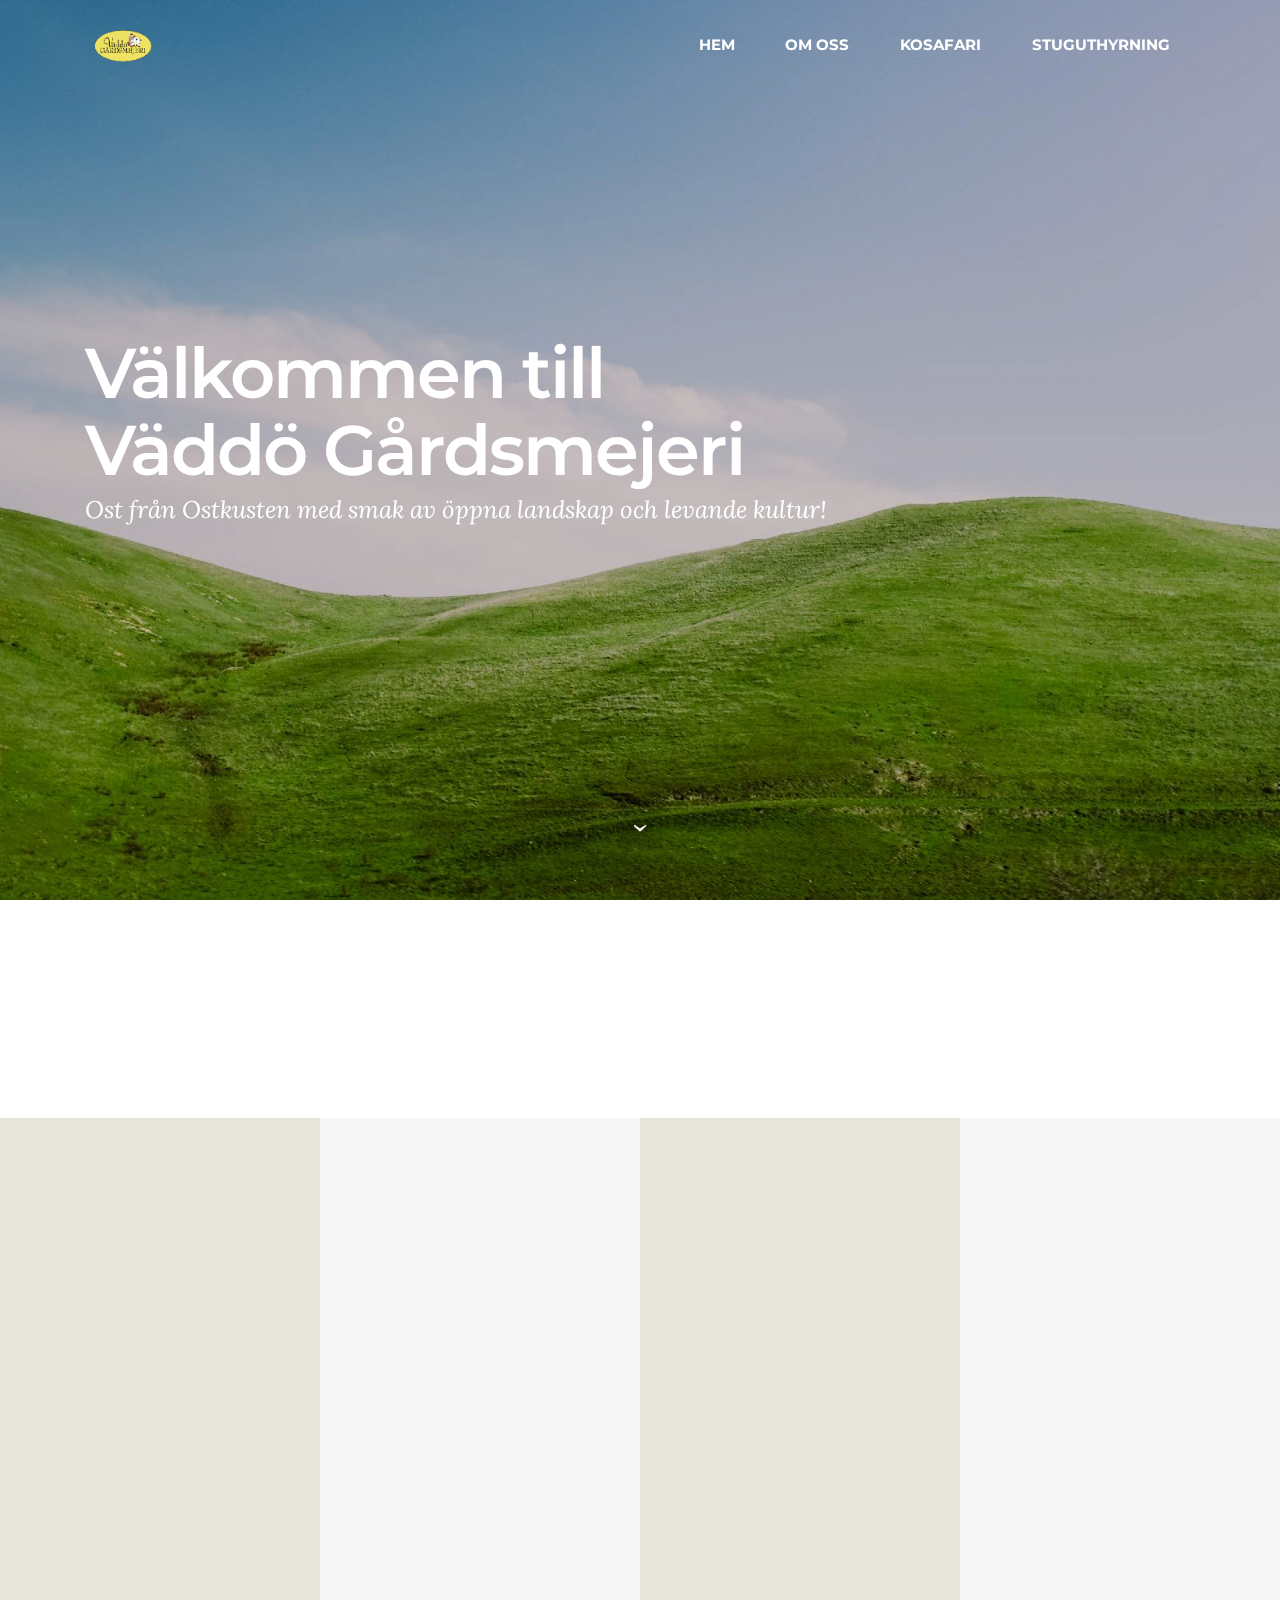
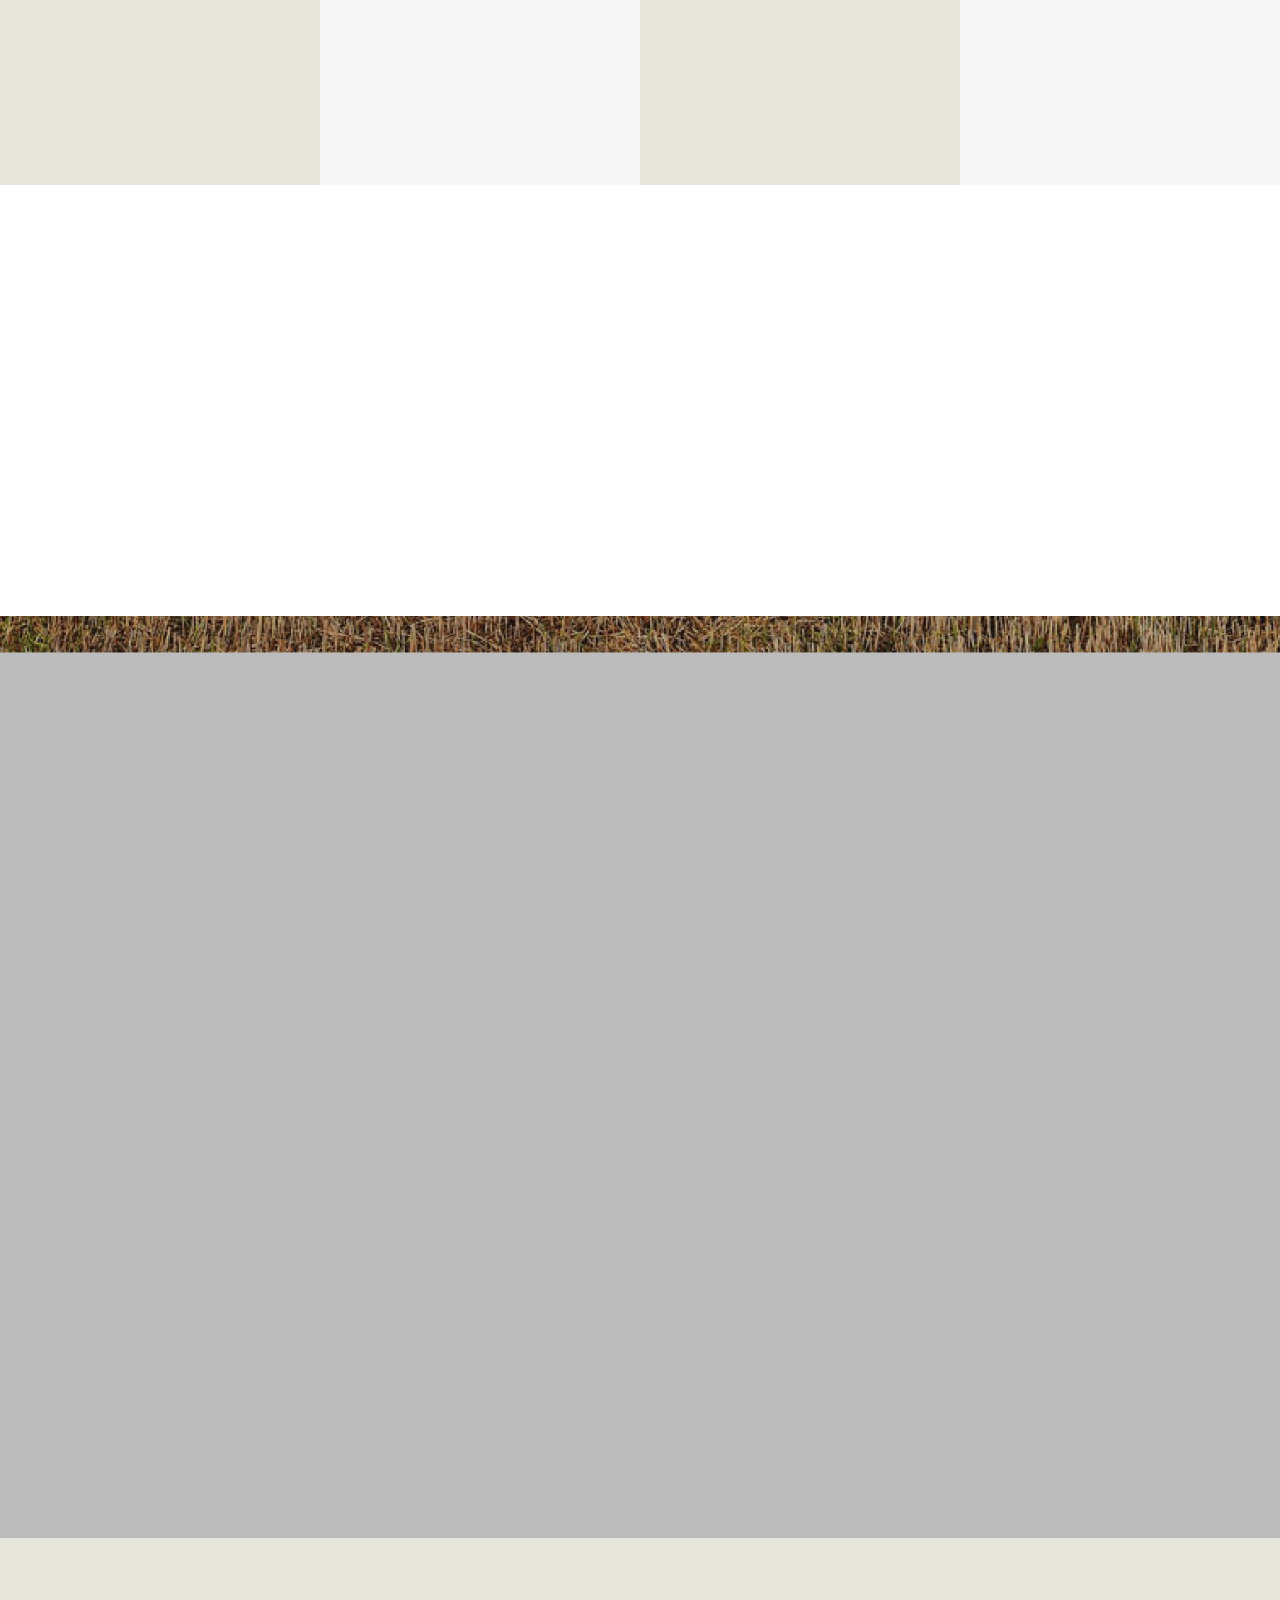
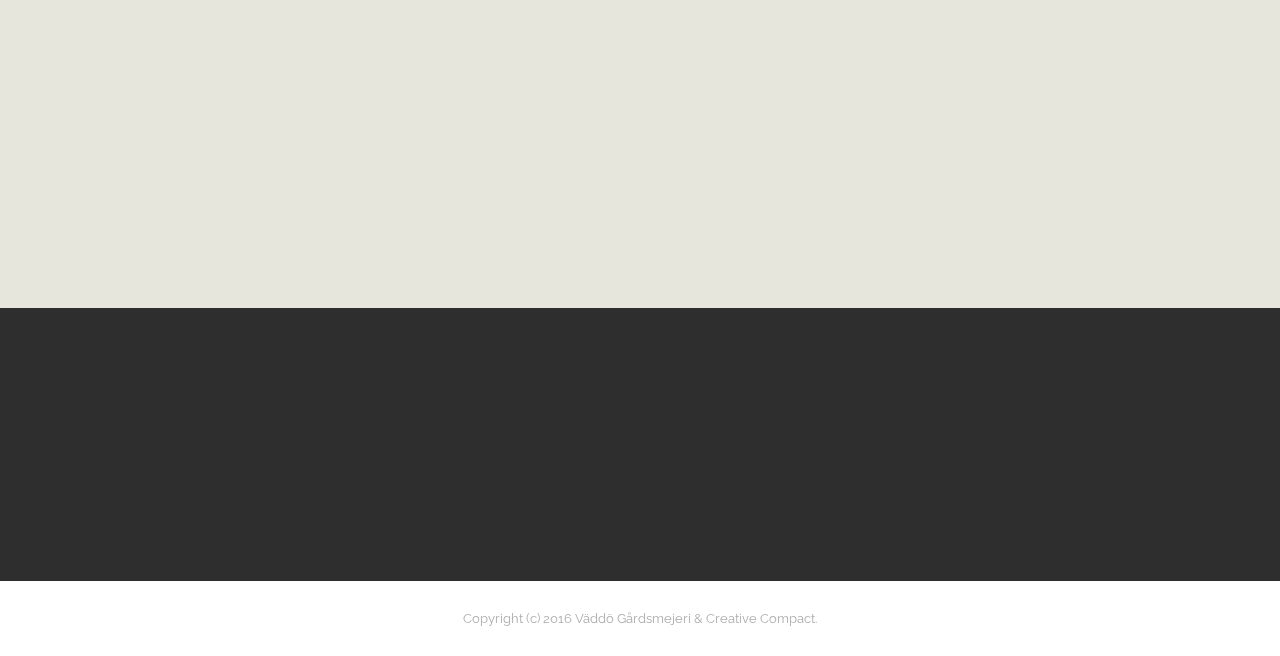
<file: index.html>
<!DOCTYPE html>
<html>
<head>
  <!-- Site made with Mobirise Website Builder v3.5.3, https://mobirise.com -->
  <meta charset="UTF-8">
  <meta http-equiv="X-UA-Compatible" content="IE=edge">
  <meta name="generator" content="Mobirise v3.5.3, mobirise.com">
  <meta name="viewport" content="width=device-width, initial-scale=1">
  <link rel="shortcut icon" href="assets/images/logo-181x128-3.png" type="image/x-icon">
  <meta name="description" content="">
  
  <link rel="stylesheet" href="https://fonts.googleapis.com/css?family=Lora:400,700,400italic,700italic&amp;subset=latin">
  <link rel="stylesheet" href="https://fonts.googleapis.com/css?family=Montserrat:400,700">
  <link rel="stylesheet" href="https://fonts.googleapis.com/css?family=Raleway:400,100,200,300,500,600,700,800,900">
  <link rel="stylesheet" href="assets/et-line-font-plugin/style.css">
  <link rel="stylesheet" href="assets/bootstrap-material-design-font/css/material.css">
  <link rel="stylesheet" href="assets/tether/tether.min.css">
  <link rel="stylesheet" href="assets/bootstrap/css/bootstrap.min.css">
  <link rel="stylesheet" href="assets/socicon/css/socicon.min.css">
  <link rel="stylesheet" href="assets/animate.css/animate.min.css">
  <link rel="stylesheet" href="assets/dropdown/css/style.css">
  <link rel="stylesheet" href="assets/theme/css/style.css">
  <link rel="stylesheet" href="assets/mobirise-gallery/style.css">
  <link rel="stylesheet" href="assets/mobirise/css/mbr-additional.css" type="text/css">
  
  
  
</head>
<body>
<section id="ext_menu-0">

    <nav class="navbar navbar-dropdown bg-color transparent navbar-fixed-top">
        <div class="container">

            <div class="mbr-table">
                <div class="mbr-table-cell">

                    <div class="navbar-brand">
                        <a href="index.html" class="navbar-logo"><img src="assets/images/logo-181x128-3.png" alt="Vaddo Gardsmejeri" title="Väddö Gårdsmejeri"></a>
                        
                    </div>

                </div>
                <div class="mbr-table-cell">

                    <button class="navbar-toggler pull-xs-right hidden-md-up" type="button" data-toggle="collapse" data-target="#exCollapsingNavbar">
                        <div class="hamburger-icon"></div>
                    </button>

                    <ul class="nav-dropdown collapse pull-xs-right nav navbar-nav navbar-toggleable-sm" id="exCollapsingNavbar"><li class="nav-item"><a class="nav-link link" href="index.html">HEM</a></li><li class="nav-item"><a class="nav-link link" href="omoss.html">OM OSS</a></li><li class="nav-item"><a class="nav-link link" href="kosafari.html">KOSAFARI</a></li><li class="nav-item"><a class="nav-link link" href="stuguthyrning.html">STUGUTHYRNING</a></li></ul>
                    <button hidden="" class="navbar-toggler navbar-close" type="button" data-toggle="collapse" data-target="#exCollapsingNavbar">
                        <div class="close-icon"></div>
                    </button>

                </div>
            </div>

        </div>
    </nav>

</section>

<section class="engine"><a rel="external" href="https://mobirise.com">easy offline web page creator software download</a></section><section class="mbr-section mbr-section-hero mbr-section-full mbr-parallax-background mbr-section-with-arrow mbr-after-navbar" id="header1-0" style="background-image: url(assets/images/24866994315-8efdbd1ddf-o-2000x1125-62.jpg);">

    <div class="mbr-overlay" style="opacity: 0.2; background-color: rgb(0, 0, 0);"></div>

    <div class="mbr-table-cell">

        <div class="container">
            <div class="row">
                <div class="mbr-section col-md-10">

                    <h1 class="mbr-section-title display-1">Välkommen till<div>Väddö Gårdsmejeri</div></h1>
                    <p class="mbr-section-lead lead">Ost från Ostkusten med smak av öppna landskap och levande kultur!<br></p>
                    
                </div>
            </div>
        </div>
    </div>

    <div class="mbr-arrow mbr-arrow-floating" aria-hidden="true"><a href="#header3-1"><i class="mbr-arrow-icon"></i></a></div>

</section>

<section class="mbr-section mbr-section__container" id="header3-1" style="background-color: rgb(255, 255, 255); padding-top: 100px; padding-bottom: 40px;">
    <div class="container">
        <div class="row">
            <div class="col-xs-12">
                <h3 class="mbr-section-title display-2">Våra tjänster och varor<br></h3>
                
            </div>
        </div>
    </div>
</section>

<section class="mbr-cards mbr-section mbr-section-nopadding" id="features1-0" style="background-color: rgb(247, 247, 247);">

        

    <div class="mbr-cards-row row striped">

        <div class="mbr-cards-col col-xs-12 col-lg-3" style="padding-top: 80px; padding-bottom: 80px;">
            <div class="container">
                <div class="card cart-block">
                    <div class="card-img"><img src="assets/images/img-1774-600x450-9.jpg" class="card-img-top"></div>
                    <div class="card-block">
                        <h4 class="card-title">Gårdsbutiken</h4>
                        
                        <p class="card-text">Här kan ni provsmaka och handla våra Mejeriprodukter: ost, smör, filmjölk och Yoghurt. I hyllorna finns även delikatesser från andra producenter, exempelvis marmelader, te och bröd.</p>
                        
                    </div>
                </div>
            </div>
        </div>
        <div class="mbr-cards-col col-xs-12 col-lg-3" style="padding-top: 80px; padding-bottom: 80px;">
            <div class="container">
                <div class="card cart-block">
                    <div class="card-img"><img src="assets/images/img-1863-600x392-16.jpg" class="card-img-top"></div>
                    <div class="card-block">
                        <h4 class="card-title"><div><span style="color: inherit; font-size: 1.25rem; line-height: 1.2825;">Farmor Mary´s Café</span><br></div></h4>
                        
                        <p class="card-text">Välkommen till vårt nybyggda lantcafé!!<br>I Farmor Marys Café kan ni sätta <br>er vid Kohagen och njuta av <br>bland annat vår egentillverkade glass och en kopp rättvisemärkt KRAV kaffe !<br></p>
                        
                    </div>
                </div>
            </div>
        </div>
        <div class="mbr-cards-col col-xs-12 col-lg-3" style="padding-top: 80px; padding-bottom: 80px;">
            <div class="container">
                <div class="card cart-block">
                    <div class="card-img"><img src="assets/images/coworkers.jpg" class="card-img-top"></div>
                    <div class="card-block">
                        <h4 class="card-title">Glassboden i Norrtälje</h4>
                        
                        <p class="card-text">Vår Glassbod i Norrtälje finner ni intill ICA Flygfyren under sommarmånaderna.</p>
                        
                    </div>
                </div>
            </div>
        </div>
        <div class="mbr-cards-col col-xs-12 col-lg-3" style="padding-top: 80px; padding-bottom: 80px;">
            <div class="container">
                <div class="card cart-block">
                    <div class="card-img"><img src="assets/images/code-man.jpg" class="card-img-top"></div>
                    <div class="card-block">
                        <h4 class="card-title">Ostbuffé</h4>
                        
                        <p class="card-text">Här dukar vi upp alla Mejeriets delikatesser på en och samma gång !<br>Njut av våra ekologiska ostar, Mejeriets ostpaj, ostsnittar, Fetaostsallad&nbsp;Kalvdans, Ostkaka m.m.<br><br>Grupper om minst 20 personer, ring för bokning!<br>TEL. 0176 50103<br></p>
                        
                    </div>
                </div>
            </div>
        </div>
        
        
    </div>
</section>

<section class="mbr-section mbr-section__container" id="header3-0" style="background-color: rgb(255, 255, 255); padding-top: 100px; padding-bottom: 40px;">
    <div class="container">
        <div class="row">
            <div class="col-xs-12">
                <h3 class="mbr-section-title display-2">Kungabesöket<br></h3>
                
            </div>
        </div>
    </div>
</section>

<section class="mbr-gallery mbr-section mbr-section-nopadding mbr-slider-carousel" id="gallery1-0" data-filter="false" style="background-color: rgb(255, 255, 255); padding-top: 0rem; padding-bottom: 0rem;">
    <!-- Filter -->
    

    <!-- Gallery -->
    <div class="mbr-gallery-row">
        <div class=" mbr-gallery-layout-default">
            <div>
                <div>
                    <div class="mbr-gallery-item mbr-gallery-item__mobirise3 mbr-gallery-item--p0" data-tags="Awesome" data-video-url="false">
                        <div href="#lb-gallery1-0" data-slide-to="0" data-toggle="modal">
                            
                            

                            <img alt="" src="assets/images/cafe-2000x1333-4-2000x1333-47.jpg">
                            
                            <span class="icon-focus"></span>
                            
                        </div>
                    </div><div class="mbr-gallery-item mbr-gallery-item__mobirise3 mbr-gallery-item--p0" data-tags="Awesome" data-video-url="false">
                        <div href="#lb-gallery1-0" data-slide-to="1" data-toggle="modal">
                            
                            

                            <img alt="" src="assets/images/kung1-2000x1333-76-2000x1333-67.jpg">
                            
                            <span class="icon-focus"></span>
                            
                        </div>
                    </div><div class="mbr-gallery-item mbr-gallery-item__mobirise3 mbr-gallery-item--p0" data-tags="Awesome" data-video-url="false">
                        <div href="#lb-gallery1-0" data-slide-to="2" data-toggle="modal">
                            
                            

                            <img alt="" src="assets/images/gardost-2000x1333-48-2000x1333-27.jpg">
                            
                            <span class="icon-focus"></span>
                            
                        </div>
                    </div><div class="mbr-gallery-item mbr-gallery-item__mobirise3 mbr-gallery-item--p0" data-tags="Awesome" data-video-url="false">
                        <div href="#lb-gallery1-0" data-slide-to="3" data-toggle="modal">
                            
                            

                            <img alt="" src="assets/images/hus-2000x1333-73-2000x1333-18.jpg">
                            
                            <span class="icon-focus"></span>
                            
                        </div>
                    </div>
                </div>
            </div>
            <div class="clearfix"></div>
        </div>
    </div>

    <!-- Lightbox -->
    <div data-app-prevent-settings="" class="mbr-slider modal fade carousel slide" tabindex="-1" data-keyboard="true" data-interval="false" id="lb-gallery1-0">
        <div class="modal-dialog">
            <div class="modal-content">
                <div class="modal-body">
                    <ol class="carousel-indicators">
                        <li data-app-prevent-settings="" data-target="#lb-gallery1-0" data-slide-to="0"></li><li data-app-prevent-settings="" data-target="#lb-gallery1-0" data-slide-to="1"></li><li data-app-prevent-settings="" data-target="#lb-gallery1-0" data-slide-to="2"></li><li data-app-prevent-settings="" data-target="#lb-gallery1-0" class=" active" data-slide-to="3"></li>
                    </ol>
                    <div class="carousel-inner">
                        <div class="carousel-item">
                            <img alt="" src="assets/images/cafe-2000x1333-4.jpg">
                        </div><div class="carousel-item">
                            <img alt="" src="assets/images/kung1-2000x1333-76.jpg">
                        </div><div class="carousel-item">
                            <img alt="" src="assets/images/gardost-2000x1333-48.jpg">
                        </div><div class="carousel-item active">
                            <img alt="" src="assets/images/hus-2000x1333-73.jpg">
                        </div>
                    </div>
                    <a class="left carousel-control" role="button" data-slide="prev" href="#lb-gallery1-0">
                        <span class="icon-prev" aria-hidden="true"></span>
                        <span class="sr-only">Previous</span>
                    </a>
                    <a class="right carousel-control" role="button" data-slide="next" href="#lb-gallery1-0">
                        <span class="icon-next" aria-hidden="true"></span>
                        <span class="sr-only">Next</span>
                    </a>

                    <a class="close" href="#" role="button" data-dismiss="modal">
                        <span aria-hidden="true">×</span>
                        <span class="sr-only">Close</span>
                    </a>
                </div>
            </div>
        </div>
    </div>
</section>

<section class="mbr-section mbr-parallax-background" id="testimonials3-0" style="background-image: url(assets/images/landscape2-2000x1111-94.jpg); padding-top: 120px; padding-bottom: 120px;">

    <div class="mbr-overlay" style="opacity: 0.3; background-color: rgb(34, 34, 34);">
    </div>

        <div class="mbr-section mbr-section__container mbr-section__container--middle">
            <div class="container">
                <div class="row">
                    <div class="col-xs-12 text-xs-center">
                        <h3 class="mbr-section-title display-2">Utmärkelser</h3>
                        
                    </div>
                </div>
            </div>
        </div>


    <div class="mbr-testimonials mbr-section mbr-section-nopadding">
        <div class="container">
            <div class="row">

                <div class="col-xs-12 col-lg-4">

                    <div class="mbr-testimonial card">
                        <div class="card-block"><p><strong>Årets Väddöbo 2012</strong></p><p><font size="4"><span style="line-height: 36px;">" Tillsammans med frun Yvonne har Hans verkligen satt Väddö på kartan. Genom hårt slit, goda ideér och ett glatt humör har Familjen Edlund visat vad Vöddöandan är. Väddö Gårdsmejeri, kosläpp och kosafari har gjort att folk har vallfärdat till familjens gård. "</span></font></p></div>
                        <div class="mbr-author card-footer">
                            
                            <div class="mbr-author-name">VäddöBygden Idéell Förening</div>
                            
                        </div>
                    </div>
                </div><div class="col-xs-12 col-lg-4">

                    <div class="mbr-testimonial card">
                        <div class="card-block"><p><strong>Norrtäljes Turistpris 2011</strong></p><p>"Väddö Gårdsmejeri har etablerat sig som ett attraktivt besöksmål och vågat gå sin egen väg inom ramarna för sitt lantbruksföretag. Med uppfinningsrikedom och energi har företaget skapat en turistattraktion på landsbygden med Kosafari, café och högkvalitativa mejeriprodukter". Ett entreprenörskap utöver det vanliga".</p></div>
                        <div class="mbr-author card-footer">
                            
                            <div class="mbr-author-name">Väddö Turistråd</div>
                            
                        </div>
                    </div>
                </div><div class="col-xs-12 col-lg-4">

                    <div class="mbr-testimonial card">
                        <div class="card-block"><p><span style="font-style: normal;"><strong>Norrtäljes Turistpris 2011</strong></span></p><p>" Väddö Gårdsmejeri har en verksamhet som utvecklats år från år med nya projekt. Med uppfinningsrikedom och energi har företaget blivit en attraktion och ett stort besöksmål. Efter ett besök hos kossorna och ett kosafari kan du njuta av gårdsmejeriets egenproducerade ost och glass i Farmor Marys Café. "</p></div>
                        <div class="mbr-author card-footer">
                            
                            <div class="mbr-author-name">Norrtälje Utvecklings Stipendium<div>Turism och Besöksnäringen</div></div>
                            
                        </div>
                    </div>
                </div>

            </div>

        </div>

    </div>

</section>

<section class="mbr-section mbr-section-md-padding" id="social-buttons1-0" style="background-color: rgb(230, 230, 220); padding-top: 120px; padding-bottom: 120px;">
    
    <div class="container">
        <div class="row">
            <div class="col-md-8 col-md-offset-2 text-xs-center">
                <h3 class="mbr-section-title display-2">Följ oss på Facebook</h3>
                <div>

                  <div class="mbr-social-likes" data-counters="false">
                    <span class="btn btn-social facebook" title="Share link on Facebook">
                        <i class="socicon socicon-facebook"></i>
                    </span>
                    
                    
                    
                    
                  </div>

                </div>
            </div>
        </div>
    </div>
</section>

<section class="mbr-section mbr-section-md-padding mbr-footer footer1" id="contacts1-0" style="background-color: rgb(46, 46, 46); padding-top: 90px; padding-bottom: 90px;">
    
    <div class="container">
        <div class="row">
            <div class="mbr-footer-content col-xs-12 col-md-3">
                <div><img src="assets/images/logo-128x90-56.png"></div>
            </div>
            <div class="mbr-footer-content col-xs-12 col-md-3">
                <p><strong>Adress</strong><br>
HAMMARBYVÄGEN 34<br>
VÄDDÖ 764 91&nbsp;</p>
            </div>
            <div class="mbr-footer-content col-xs-12 col-md-3">
                <p></p><p><strong>Kontakt</strong><br>
Email: info@vaddogardsmejeri.se<br>
Tel. 0176 50103<br></p><p></p>
            </div>
            <div class="mbr-footer-content col-xs-12 col-md-3">
                <p></p>
            </div>

        </div>
    </div>
</section>

<footer class="mbr-small-footer mbr-section mbr-section-nopadding" id="footer1-0" style="background-color: rgb(255, 255, 255); padding-top: 1.75rem; padding-bottom: 1.75rem;">
    
    <div class="container">
        <p class="text-xs-center">Copyright (c) 2016 Väddö Gårdsmejeri &amp; Creative Compact.</p>
    </div>
</footer>


  <script src="assets/web/assets/jquery/jquery.min.js"></script>
  <script src="assets/tether/tether.min.js"></script>
  <script src="assets/bootstrap/js/bootstrap.min.js"></script>
  <script src="assets/smooth-scroll/SmoothScroll.js"></script>
  <script src="assets/viewportChecker/jquery.viewportchecker.js"></script>
  <script src="assets/dropdown/js/script.min.js"></script>
  <script src="assets/touchSwipe/jquery.touchSwipe.min.js"></script>
  <script src="assets/jarallax/jarallax.js"></script>
  <script src="assets/masonry/masonry.pkgd.min.js"></script>
  <script src="assets/imagesloaded/imagesloaded.pkgd.min.js"></script>
  <script src="assets/bootstrap-carousel-swipe/bootstrap-carousel-swipe.js"></script>
  <script src="assets/social-likes/social-likes.js"></script>
  <script src="assets/theme/js/script.js"></script>
  <script src="assets/mobirise-gallery/script.js"></script>
  
  
  <input name="animation" type="hidden">
  </body>
</html>
</file>
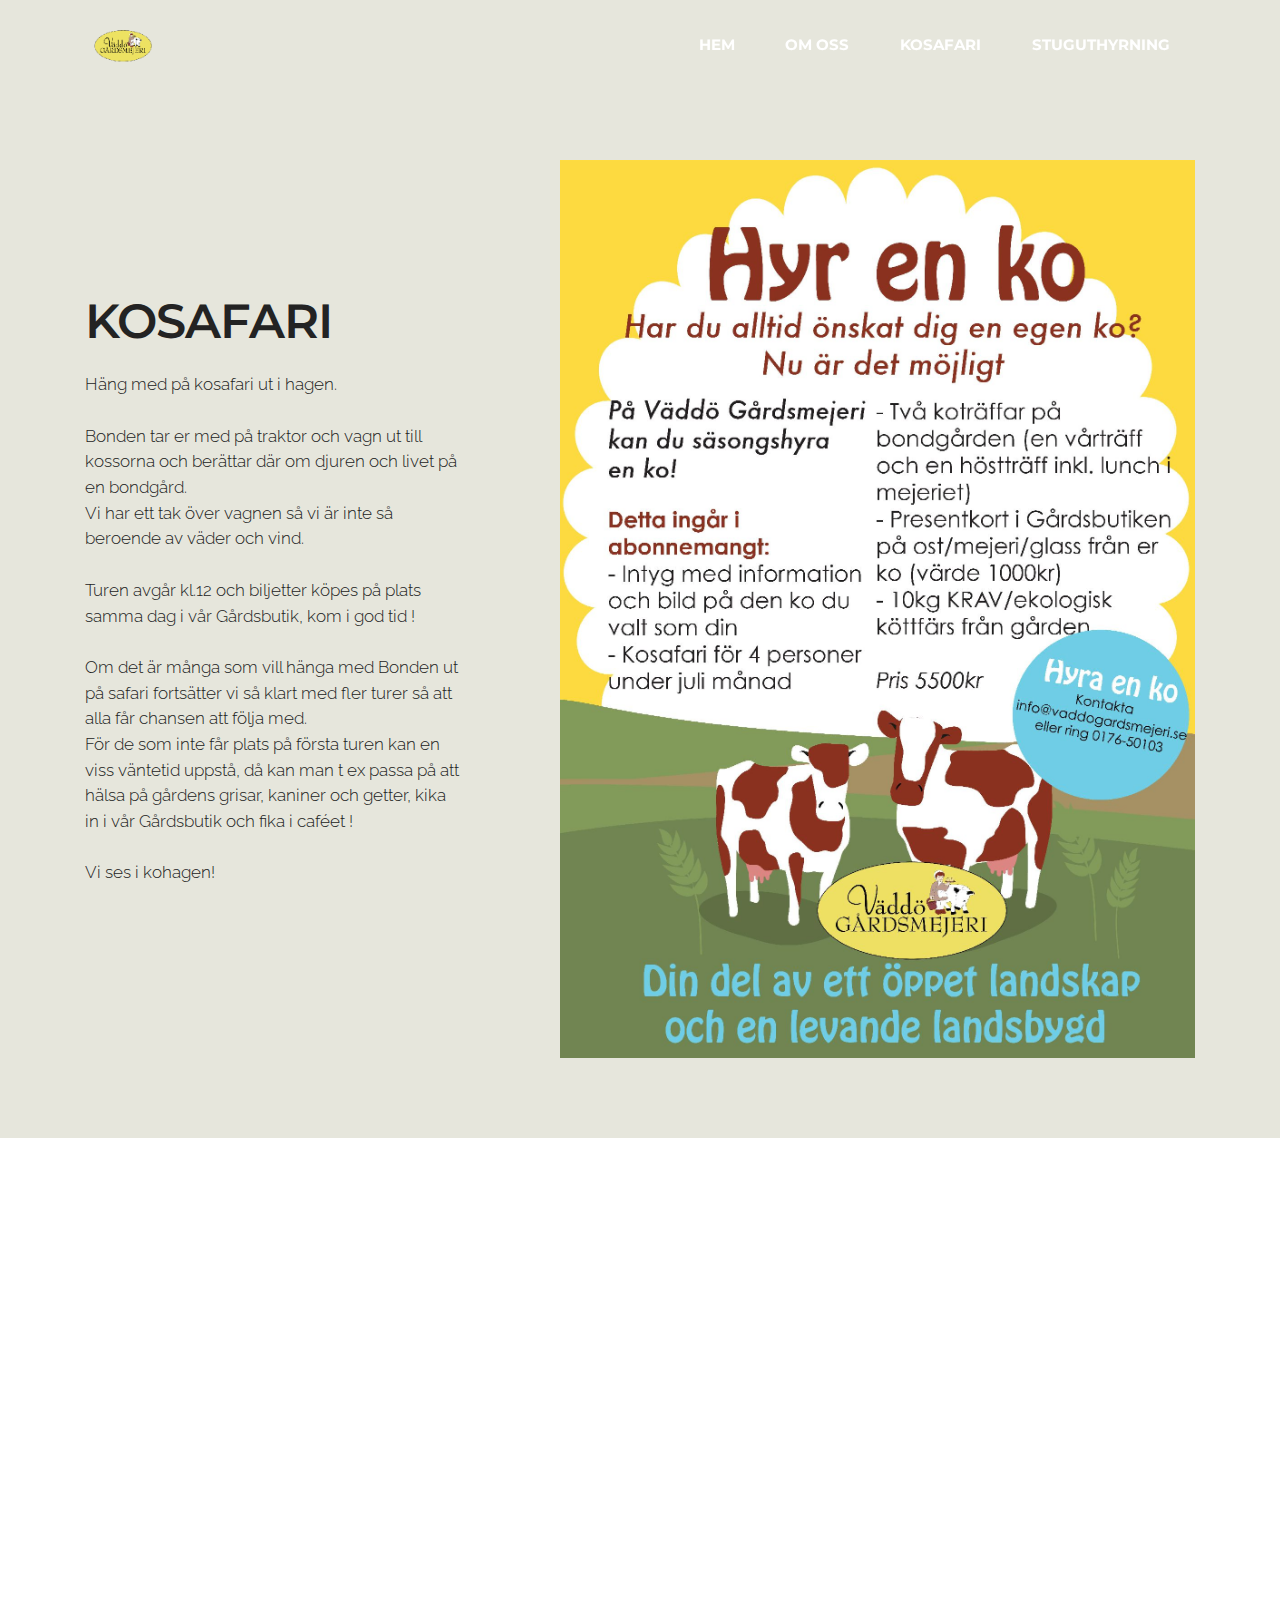
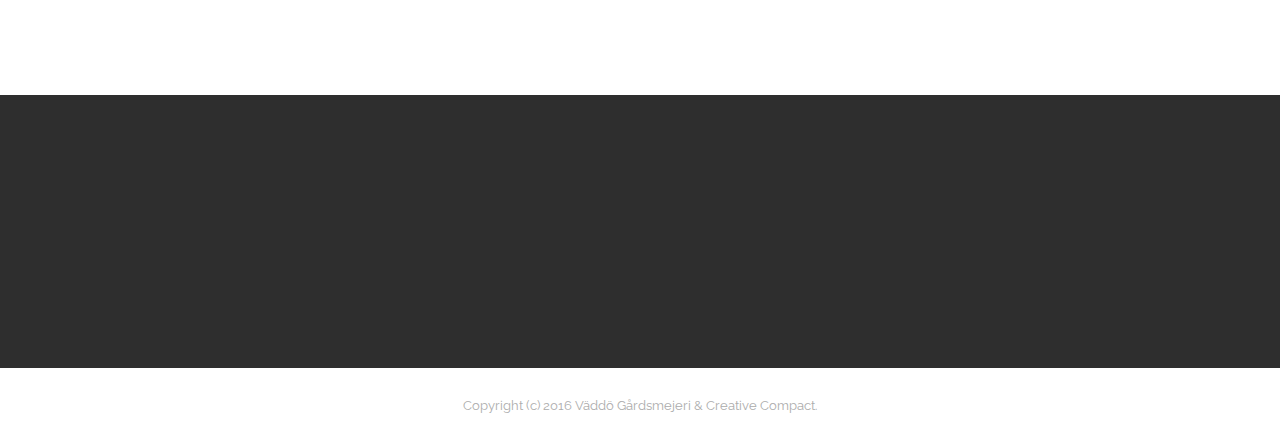
<file: kosafari.html>
<!DOCTYPE html>
<html>
<head>
  <!-- Site made with Mobirise Website Builder v3.5.3, https://mobirise.com -->
  <meta charset="UTF-8">
  <meta http-equiv="X-UA-Compatible" content="IE=edge">
  <meta name="generator" content="Mobirise v3.5.3, mobirise.com">
  <meta name="viewport" content="width=device-width, initial-scale=1">
  <link rel="shortcut icon" href="assets/images/logo-181x128-3.png" type="image/x-icon">
  <meta name="description" content="">
  <title>Kosafari</title>
  <link rel="stylesheet" href="https://fonts.googleapis.com/css?family=Lora:400,700,400italic,700italic&amp;subset=latin">
  <link rel="stylesheet" href="https://fonts.googleapis.com/css?family=Montserrat:400,700">
  <link rel="stylesheet" href="https://fonts.googleapis.com/css?family=Raleway:400,100,200,300,500,600,700,800,900">
  <link rel="stylesheet" href="assets/et-line-font-plugin/style.css">
  <link rel="stylesheet" href="assets/bootstrap-material-design-font/css/material.css">
  <link rel="stylesheet" href="assets/tether/tether.min.css">
  <link rel="stylesheet" href="assets/bootstrap/css/bootstrap.min.css">
  <link rel="stylesheet" href="assets/socicon/css/socicon.min.css">
  <link rel="stylesheet" href="assets/animate.css/animate.min.css">
  <link rel="stylesheet" href="assets/dropdown/css/style.css">
  <link rel="stylesheet" href="assets/theme/css/style.css">
  <link rel="stylesheet" href="assets/mobirise/css/mbr-additional.css" type="text/css">
  
  
  
</head>
<body>
<section id="ext_menu-0">

    <nav class="navbar navbar-dropdown bg-color transparent navbar-fixed-top">
        <div class="container">

            <div class="mbr-table">
                <div class="mbr-table-cell">

                    <div class="navbar-brand">
                        <a href="index.html" class="navbar-logo"><img src="assets/images/logo-181x128-3.png" alt="Vaddo Gardsmejeri" title="Väddö Gårdsmejeri"></a>
                        
                    </div>

                </div>
                <div class="mbr-table-cell">

                    <button class="navbar-toggler pull-xs-right hidden-md-up" type="button" data-toggle="collapse" data-target="#exCollapsingNavbar">
                        <div class="hamburger-icon"></div>
                    </button>

                    <ul class="nav-dropdown collapse pull-xs-right nav navbar-nav navbar-toggleable-sm" id="exCollapsingNavbar"><li class="nav-item"><a class="nav-link link" href="index.html">HEM</a></li><li class="nav-item"><a class="nav-link link" href="omoss.html">OM OSS</a></li><li class="nav-item"><a class="nav-link link" href="kosafari.html">KOSAFARI</a></li><li class="nav-item"><a class="nav-link link" href="stuguthyrning.html">STUGUTHYRNING</a></li></ul>
                    <button hidden="" class="navbar-toggler navbar-close" type="button" data-toggle="collapse" data-target="#exCollapsingNavbar">
                        <div class="close-icon"></div>
                    </button>

                </div>
            </div>

        </div>
    </nav>

</section>

<section class="engine"><a rel="external" href="https://mobirise.com">free wysiwyg website design software download</a></section><section class="mbr-section mbr-after-navbar" id="msg-box5-0" style="background-color: rgb(230, 230, 220); padding-top: 160px; padding-bottom: 80px;">

    
    <div class="container">
        <div class="row">
            <div class="mbr-table-md-up">

              

              <div class="mbr-table-cell mbr-right-padding-md-up col-md-5 text-xs-center text-md-right">
                  <h3 class="mbr-section-title display-2">KOSAFARI</h3>
                  <div class="lead">

                    <p>Häng med på kosafari ut i hagen. <br><br>Bonden tar er med på traktor och vagn ut till kossorna och berättar där om djuren och livet på en bondgård. <br>Vi har ett tak över vagnen så vi är inte så beroende av väder och vind. <br><br>Turen avgår kl.12 och biljetter köpes på plats samma dag i vår Gårdsbutik, kom i god tid !<br><br>Om det är många som vill hänga med Bonden ut på safari fortsätter vi så klart med fler turer så att alla får chansen att följa med. <br>För de som inte får plats på första turen kan en viss väntetid uppstå, då kan man t ex passa på att hälsa på gårdens grisar, kaniner och getter, kika in i vår Gårdsbutik och fika i caféet !<br><br>Vi ses i kohagen!</p>

                  </div>

                  
              </div>


              


              <div class="mbr-table-cell mbr-valign-top col-md-7">
                  <div class="mbr-figure"><img src="assets/images/page1-1400x1979-99.jpg"></div>
              </div>

            </div>
        </div>
    </div>

</section>

<section class="mbr-section" id="msg-box4-0" style="background-color: rgb(255, 255, 255); padding-top: 120px; padding-bottom: 120px;">

    
    <div class="container">
        <div class="row">
            <div class="mbr-table-md-up">

              <div class="mbr-table-cell mbr-right-padding-md-up mbr-valign-top col-md-7">
                  <div class="mbr-figure"><iframe class="mbr-embedded-video" src="https://www.youtube.com/embed/HBMZCX32Mo4?rel=0&amp;amp;showinfo=0&amp;autoplay=0&amp;loop=0" width="1280" height="720" frameborder="0" allowfullscreen></iframe></div>
              </div>

              


              <div class="mbr-table-cell col-md-5 text-xs-center text-md-left">
                  <h3 class="mbr-section-title display-2">I väntan på att kosafarin startar igen - tjuvkika på vår film</h3>
                  

                  
              </div>


              

            </div>
        </div>
    </div>

</section>

<section class="mbr-section mbr-section-md-padding mbr-footer footer1" id="contacts1-0" style="background-color: rgb(46, 46, 46); padding-top: 90px; padding-bottom: 90px;">
    
    <div class="container">
        <div class="row">
            <div class="mbr-footer-content col-xs-12 col-md-3">
                <div><img src="assets/images/logo-128x90-56.png"></div>
            </div>
            <div class="mbr-footer-content col-xs-12 col-md-3">
                <p><strong>Adress</strong><br>
HAMMARBYVÄGEN 34<br>
VÄDDÖ 764 91&nbsp;</p>
            </div>
            <div class="mbr-footer-content col-xs-12 col-md-3">
                <p></p><p><strong>Kontakt</strong><br>
Email: info@vaddogardsmejeri.se<br>
Tel. 0176 50103<br></p><p></p>
            </div>
            <div class="mbr-footer-content col-xs-12 col-md-3">
                <p></p>
            </div>

        </div>
    </div>
</section>

<footer class="mbr-small-footer mbr-section mbr-section-nopadding" id="footer1-0" style="background-color: rgb(255, 255, 255); padding-top: 1.75rem; padding-bottom: 1.75rem;">
    
    <div class="container">
        <p class="text-xs-center">Copyright (c) 2016 Väddö Gårdsmejeri &amp; Creative Compact.</p>
    </div>
</footer>


  <script src="assets/web/assets/jquery/jquery.min.js"></script>
  <script src="assets/tether/tether.min.js"></script>
  <script src="assets/bootstrap/js/bootstrap.min.js"></script>
  <script src="assets/smooth-scroll/SmoothScroll.js"></script>
  <script src="assets/viewportChecker/jquery.viewportchecker.js"></script>
  <script src="assets/dropdown/js/script.min.js"></script>
  <script src="assets/touchSwipe/jquery.touchSwipe.min.js"></script>
  <script src="assets/theme/js/script.js"></script>
  
  
  <input name="animation" type="hidden">
  </body>
</html>
</file>
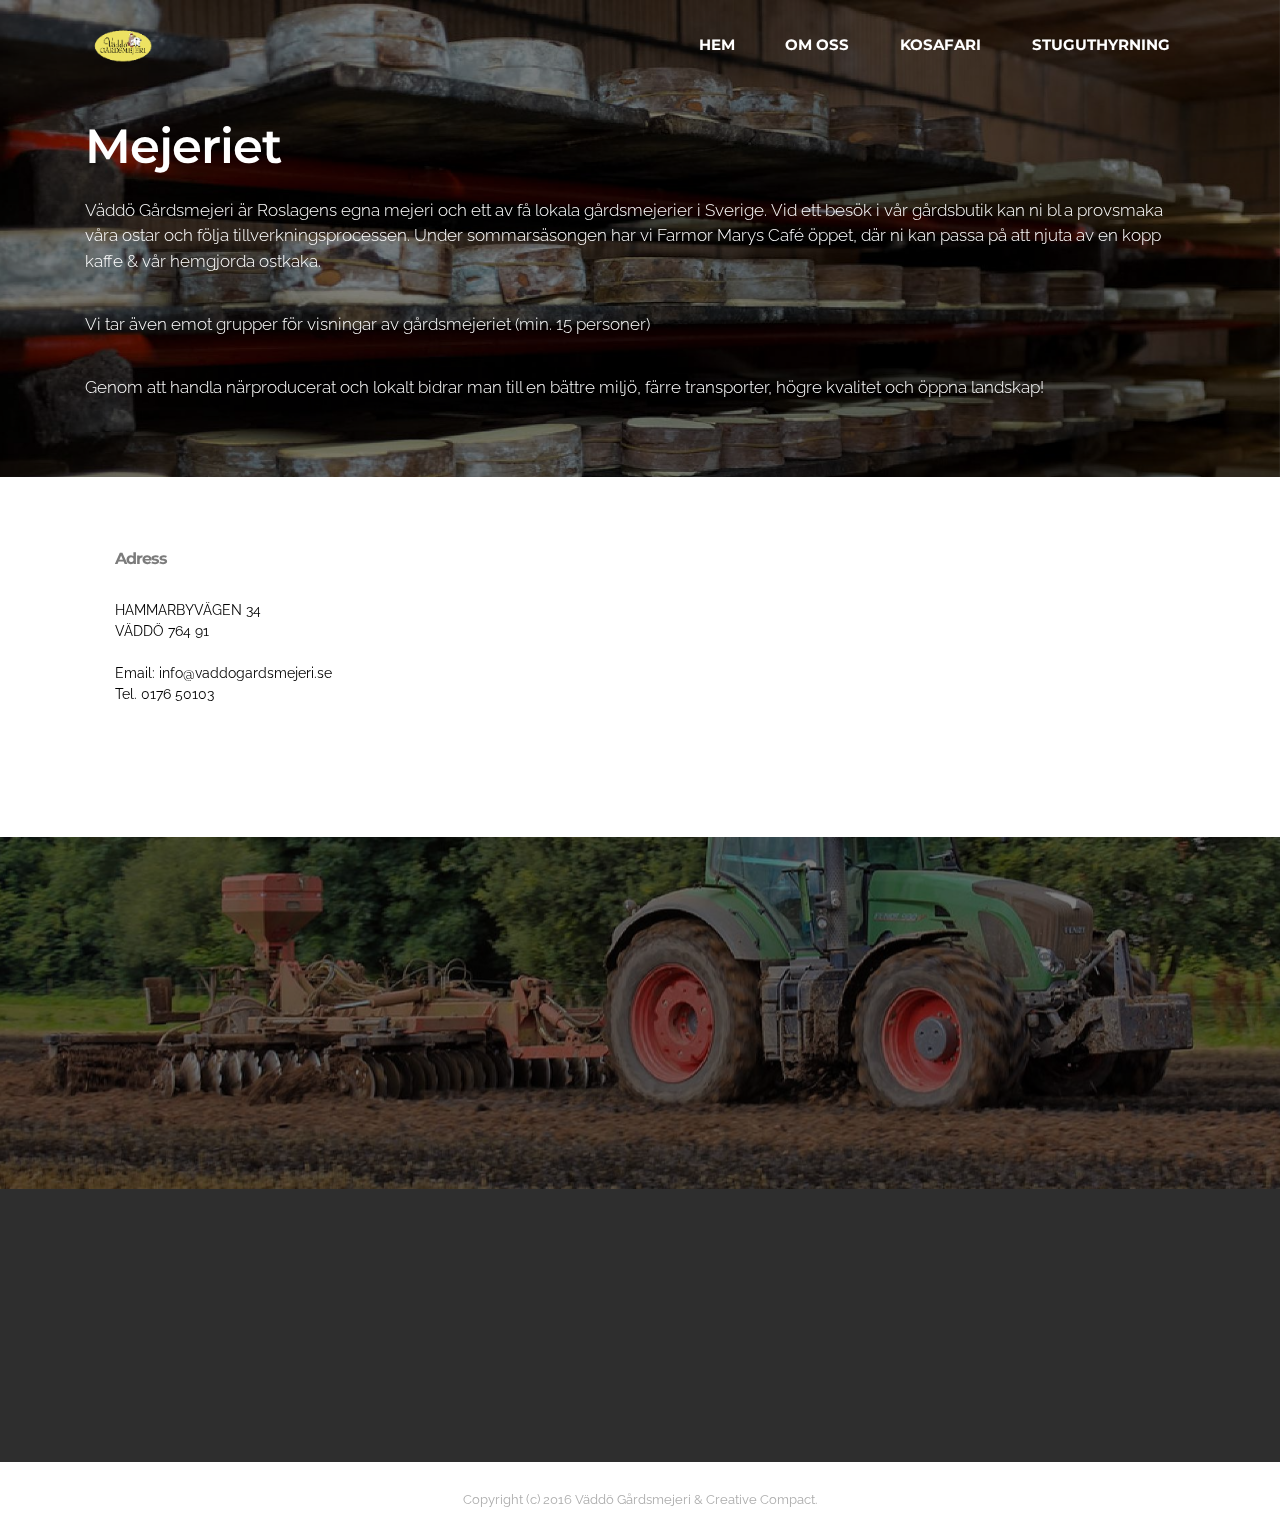
<file: omoss.html>
<!DOCTYPE html>
<html>
<head>
  <!-- Site made with Mobirise Website Builder v3.5.3, https://mobirise.com -->
  <meta charset="UTF-8">
  <meta http-equiv="X-UA-Compatible" content="IE=edge">
  <meta name="generator" content="Mobirise v3.5.3, mobirise.com">
  <meta name="viewport" content="width=device-width, initial-scale=1">
  <link rel="shortcut icon" href="assets/images/logo-181x128-3.png" type="image/x-icon">
  <meta name="description" content="">
  <title>Om Oss</title>
  <link rel="stylesheet" href="https://fonts.googleapis.com/css?family=Lora:400,700,400italic,700italic&amp;subset=latin">
  <link rel="stylesheet" href="https://fonts.googleapis.com/css?family=Montserrat:400,700">
  <link rel="stylesheet" href="https://fonts.googleapis.com/css?family=Raleway:400,100,200,300,500,600,700,800,900">
  <link rel="stylesheet" href="assets/et-line-font-plugin/style.css">
  <link rel="stylesheet" href="assets/bootstrap-material-design-font/css/material.css">
  <link rel="stylesheet" href="assets/tether/tether.min.css">
  <link rel="stylesheet" href="assets/bootstrap/css/bootstrap.min.css">
  <link rel="stylesheet" href="assets/socicon/css/socicon.min.css">
  <link rel="stylesheet" href="assets/animate.css/animate.min.css">
  <link rel="stylesheet" href="assets/dropdown/css/style.css">
  <link rel="stylesheet" href="assets/theme/css/style.css">
  <link rel="stylesheet" href="assets/mobirise/css/mbr-additional.css" type="text/css">
  
  
  
</head>
<body>
<section id="ext_menu-0">

    <nav class="navbar navbar-dropdown bg-color transparent navbar-fixed-top">
        <div class="container">

            <div class="mbr-table">
                <div class="mbr-table-cell">

                    <div class="navbar-brand">
                        <a href="index.html" class="navbar-logo"><img src="assets/images/logo-181x128-3.png" alt="Vaddo Gardsmejeri" title="Väddö Gårdsmejeri"></a>
                        
                    </div>

                </div>
                <div class="mbr-table-cell">

                    <button class="navbar-toggler pull-xs-right hidden-md-up" type="button" data-toggle="collapse" data-target="#exCollapsingNavbar">
                        <div class="hamburger-icon"></div>
                    </button>

                    <ul class="nav-dropdown collapse pull-xs-right nav navbar-nav navbar-toggleable-sm" id="exCollapsingNavbar"><li class="nav-item"><a class="nav-link link" href="index.html">HEM</a></li><li class="nav-item"><a class="nav-link link" href="omoss.html">OM OSS</a></li><li class="nav-item"><a class="nav-link link" href="kosafari.html">KOSAFARI</a></li><li class="nav-item"><a class="nav-link link" href="stuguthyrning.html">STUGUTHYRNING</a></li></ul>
                    <button hidden="" class="navbar-toggler navbar-close" type="button" data-toggle="collapse" data-target="#exCollapsingNavbar">
                        <div class="close-icon"></div>
                    </button>

                </div>
            </div>

        </div>
    </nav>

</section>

<section class="engine"><a rel="external" href="https://mobirise.com">top bootstrap web page creator</a></section><section class="mbr-section mbr-parallax-background mbr-after-navbar" id="content5-0" style="background-image: url(assets/images/14305384576-26ef479371-b-2000x1333-28.jpg); padding-top: 120px; padding-bottom: 40px;">

    <div class="mbr-overlay" style="opacity: 0.5; background-color: rgb(0, 0, 0);">
    </div>

    <div class="container">
        <h3 class="mbr-section-title display-2">Mejeriet</h3>
        <div class="lead"><p>Väddö Gårdsmejeri är Roslagens egna mejeri och ett av få lokala gårdsmejerier i Sverige.&nbsp;<span style="font-size: 1.07rem; line-height: 1.5;">Vid ett besök i vår gårdsbutik kan ni bl a provsmaka våra ostar och följa tillverkningsprocessen. Under sommarsäsongen har vi Farmor Marys Café öppet, där ni kan passa på att njuta av en kopp kaffe &amp; vår hemgjorda ostkaka.&nbsp;</span></p><p>Vi tar även emot grupper för visningar av gårdsmejeriet (min. 15 personer)&nbsp;</p><p>Genom att handla närproducerat och lokalt bidrar man till en bättre miljö, färre transporter, högre kvalitet och öppna landskap!</p></div>
    </div>

</section>

<section class="mbr-section mbr-section-md-padding mbr-footer footer2" id="contacts2-0" style="background-color: rgb(255, 255, 255); padding-top: 30px; padding-bottom: 30px;">
    
    <div class="container">
        <div class="row">
            <div class="mbr-footer-content col-xs-12 col-md-3">
                <p><br><br><strong>Adress</strong><br>HAMMARBYVÄGEN 34<br>VÄDDÖ 764 91&nbsp;<br><br>Email: info@vaddogardsmejeri.se<br>Tel. 0176 50103<br><br></p>
            </div>
            <div class="mbr-footer-content col-xs-12 col-md-3"></div>
            <div class="col-xs-12 col-md-6">
                <div class="mbr-map"><iframe frameborder="0" style="border:0" src="https://www.google.com/maps/embed/v1/place?key=AIzaSyA0Dx_boXQiwvdz8sJHoYeZNVTdoWONYkU&amp;q=place_id:ChIJU9rBtSf-X0YR2fNjrOeGVL0" allowfullscreen=""></iframe></div>
            </div>
        </div>
    </div>
</section>

<section class="mbr-section mbr-parallax-background" id="content5-1" style="background-image: url(assets/images/28545269953-587b4778f1-b-2000x1333-52.jpg); padding-top: 80px; padding-bottom: 80px;">

    <div class="mbr-overlay" style="opacity: 0.5; background-color: rgb(0, 0, 0);">
    </div>

    <div class="container">
        <h3 class="mbr-section-title display-2">Karl-Ivar Gården</h3>
        <div class="lead"><p>Gården ägs och drivs av Familjen Edlund sedan början av 1900-talet. Då fanns det en handfull kor, hästar och höns på gården. Idag har den utvecklats till en modern ekologisk gård med 80 mjölkkor.&nbsp;<span style="font-size: 1.07rem; line-height: 1.5;">Funderingarna kring att utveckla gården vidare fanns en längre tid och våren 2005 stod det nybyggda gårdsmejeriet äntligen klart. En gård i fjärde generationen och ett äkta familjeföretag!</span></p></div>
    </div>

</section>

<section class="mbr-section mbr-section-md-padding mbr-footer footer1" id="contacts1-0" style="background-color: rgb(46, 46, 46); padding-top: 90px; padding-bottom: 90px;">
    
    <div class="container">
        <div class="row">
            <div class="mbr-footer-content col-xs-12 col-md-3">
                <div><img src="assets/images/logo-128x90-56.png"></div>
            </div>
            <div class="mbr-footer-content col-xs-12 col-md-3">
                <p><strong>Adress</strong><br>
HAMMARBYVÄGEN 34<br>
VÄDDÖ 764 91&nbsp;</p>
            </div>
            <div class="mbr-footer-content col-xs-12 col-md-3">
                <p></p><p><strong>Kontakt</strong><br>
Email: info@vaddogardsmejeri.se<br>
Tel. 0176 50103<br></p><p></p>
            </div>
            <div class="mbr-footer-content col-xs-12 col-md-3">
                <p></p>
            </div>

        </div>
    </div>
</section>

<footer class="mbr-small-footer mbr-section mbr-section-nopadding" id="footer1-0" style="background-color: rgb(255, 255, 255); padding-top: 1.75rem; padding-bottom: 1.75rem;">
    
    <div class="container">
        <p class="text-xs-center">Copyright (c) 2016 Väddö Gårdsmejeri &amp; Creative Compact.</p>
    </div>
</footer>


  <script src="assets/web/assets/jquery/jquery.min.js"></script>
  <script src="assets/tether/tether.min.js"></script>
  <script src="assets/bootstrap/js/bootstrap.min.js"></script>
  <script src="assets/smooth-scroll/SmoothScroll.js"></script>
  <script src="assets/viewportChecker/jquery.viewportchecker.js"></script>
  <script src="assets/dropdown/js/script.min.js"></script>
  <script src="assets/touchSwipe/jquery.touchSwipe.min.js"></script>
  <script src="assets/jarallax/jarallax.js"></script>
  <script src="assets/theme/js/script.js"></script>
  
  
  <input name="animation" type="hidden">
  </body>
</html>
</file>
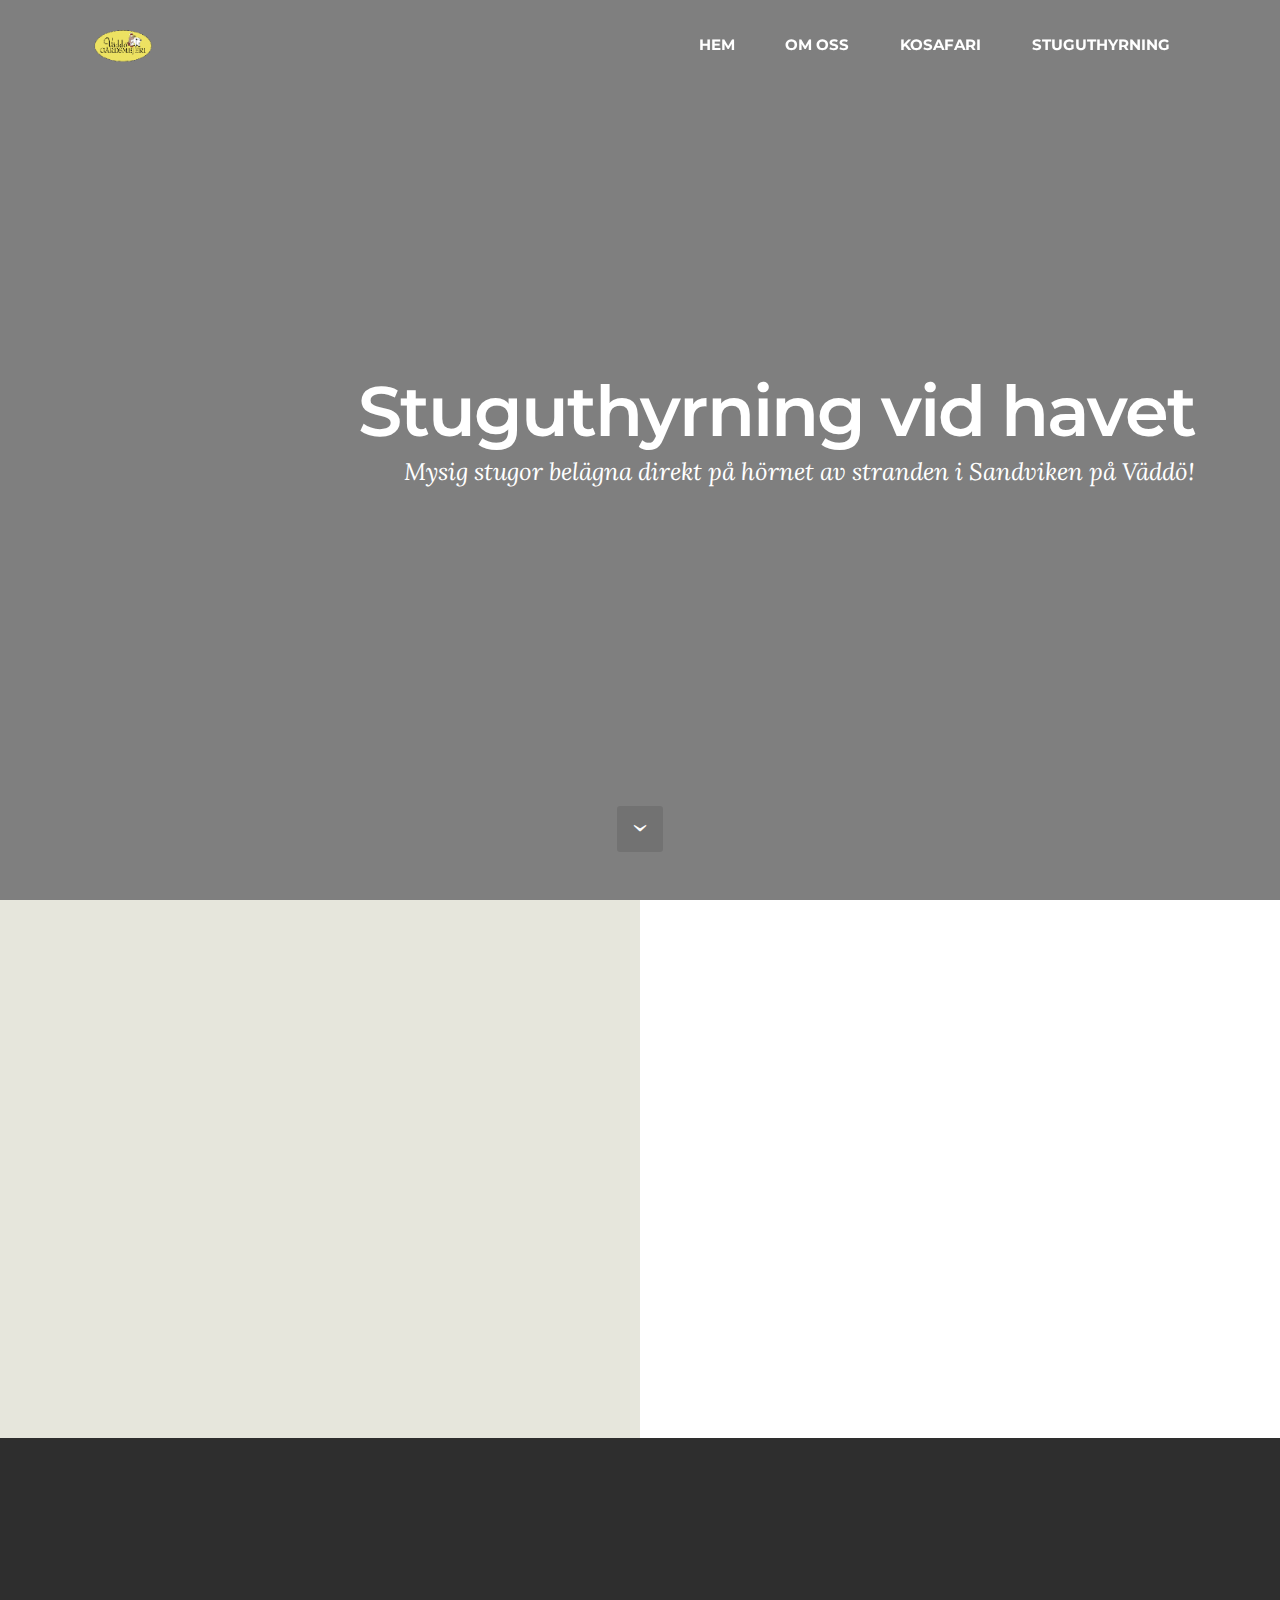
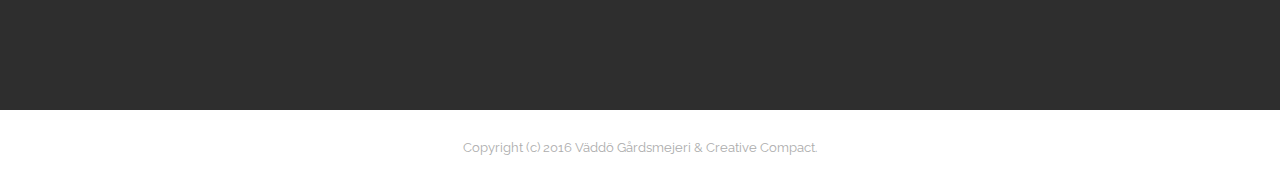
<file: stuguthyrning.html>
<!DOCTYPE html>
<html>
<head>
  <!-- Site made with Mobirise Website Builder v3.5.3, https://mobirise.com -->
  <meta charset="UTF-8">
  <meta http-equiv="X-UA-Compatible" content="IE=edge">
  <meta name="generator" content="Mobirise v3.5.3, mobirise.com">
  <meta name="viewport" content="width=device-width, initial-scale=1">
  <link rel="shortcut icon" href="assets/images/logo-181x128-3.png" type="image/x-icon">
  <meta name="description" content="">
  <title>Stuguthyrning</title>
  <link rel="stylesheet" href="https://fonts.googleapis.com/css?family=Lora:400,700,400italic,700italic&amp;subset=latin">
  <link rel="stylesheet" href="https://fonts.googleapis.com/css?family=Montserrat:400,700">
  <link rel="stylesheet" href="https://fonts.googleapis.com/css?family=Raleway:400,100,200,300,500,600,700,800,900">
  <link rel="stylesheet" href="assets/et-line-font-plugin/style.css">
  <link rel="stylesheet" href="assets/bootstrap-material-design-font/css/material.css">
  <link rel="stylesheet" href="assets/tether/tether.min.css">
  <link rel="stylesheet" href="assets/bootstrap/css/bootstrap.min.css">
  <link rel="stylesheet" href="assets/socicon/css/socicon.min.css">
  <link rel="stylesheet" href="assets/animate.css/animate.min.css">
  <link rel="stylesheet" href="assets/dropdown/css/style.css">
  <link rel="stylesheet" href="assets/theme/css/style.css">
  <link rel="stylesheet" href="assets/mobirise/css/mbr-additional.css" type="text/css">
  
  
  
</head>
<body>
<section id="ext_menu-0">

    <nav class="navbar navbar-dropdown bg-color transparent navbar-fixed-top">
        <div class="container">

            <div class="mbr-table">
                <div class="mbr-table-cell">

                    <div class="navbar-brand">
                        <a href="index.html" class="navbar-logo"><img src="assets/images/logo-181x128-3.png" alt="Vaddo Gardsmejeri" title="Väddö Gårdsmejeri"></a>
                        
                    </div>

                </div>
                <div class="mbr-table-cell">

                    <button class="navbar-toggler pull-xs-right hidden-md-up" type="button" data-toggle="collapse" data-target="#exCollapsingNavbar">
                        <div class="hamburger-icon"></div>
                    </button>

                    <ul class="nav-dropdown collapse pull-xs-right nav navbar-nav navbar-toggleable-sm" id="exCollapsingNavbar"><li class="nav-item"><a class="nav-link link" href="index.html">HEM</a></li><li class="nav-item"><a class="nav-link link" href="omoss.html">OM OSS</a></li><li class="nav-item"><a class="nav-link link" href="kosafari.html">KOSAFARI</a></li><li class="nav-item"><a class="nav-link link" href="stuguthyrning.html">STUGUTHYRNING</a></li></ul>
                    <button hidden="" class="navbar-toggler navbar-close" type="button" data-toggle="collapse" data-target="#exCollapsingNavbar">
                        <div class="close-icon"></div>
                    </button>

                </div>
            </div>

        </div>
    </nav>

</section>

<section class="engine"><a rel="external" href="https://mobirise.com">top responsive web building software</a></section><section class="mbr-section mbr-section-hero mbr-section-full mbr-section-with-arrow mbr-after-navbar" id="header4-0" data-bg-video="https://www.youtube.com/watch?v=uNCr7NdOJgw">

    <div class="mbr-overlay" style="opacity: 0.5; background-color: rgb(0, 0, 0);"></div>

    <div class="mbr-table-cell">

        <div class="container">
            <div class="row">
                <div class="mbr-section col-md-10 col-md-offset-2 text-xs-right">

                    <h1 class="mbr-section-title display-1">Stuguthyrning vid havet</h1>
                    <p class="mbr-section-lead lead">Mysig stugor belägna direkt på hörnet av stranden i Sandviken på Väddö!</p>
                    
                </div>
            </div>
        </div>
    </div>

    <div class="mbr-arrow mbr-arrow-floating" aria-hidden="true"><a href="#features1-0"><i class="mbr-arrow-icon"></i></a></div>

</section>

<section class="mbr-cards mbr-section mbr-section-nopadding" id="features1-0" style="background-color: rgb(255, 255, 255);">

        

    <div class="mbr-cards-row row striped">

        <div class="mbr-cards-col col-xs-12 col-lg-6" style="padding-top: 80px; padding-bottom: 80px;">
            <div class="container">
                <div class="card cart-block">
                    
                    <div class="card-block">
                        <h4 class="card-title">Strandstuga 1</h4>
                        
                        <p class="card-text">Boendeyta: 20 m2 <br>Antal rum: 1 <br>Antal bäddar: 4 <br><br>Stugan består av ett rum men en bäddsoffa för 2 personer och ett sovloft mot havssidan med två sängar ( + 2 extra madrasser ). <br><br>Altan med uteplats mot Ålands Hav/stranden. <br><br>Kokplatta m. ugn, kaffebryggare, microvågsugn och kylskåp med frysfack, tv med markbundna kanaler. <br>Köksutrustning för 4 personer. <br><br>Rinnande kallvatten på utsidan av huset (sommarvatten). Mulltoa.&nbsp;<br></p>
                        
                    </div>
                </div>
            </div>
        </div>
        <div class="mbr-cards-col col-xs-12 col-lg-6" style="padding-top: 80px; padding-bottom: 80px;">
            <div class="container">
                <div class="card cart-block">
                    
                    <div class="card-block">
                        <h4 class="card-title">Strandstuga 2</h4>
                        
                        <p class="card-text">Boendeyta: 20 m2 <br>Antal rum: 1 1/2 <br>Antal bäddar: 4 <br><br>Stugan består av ett rum med bäddsoffa och ett litet sovrum med en våningsäng. <br><br>Inglasad altan med utemöbler och grill mot Ålands Hav/stranden. <br><br>Kokplatta m. ugn, kaffebryggare, microvågsugn och kylskåp med frysfack, tv med markbundna kanaler.<br>Köksutrustning för 6 personer.<br><br>Rinnande kallvatten på utsidan av huset (sommarvatten). Mulltoa.<br></p>
                        
                    </div>
                </div>
            </div>
        </div>
        
        
        
        
    </div>
</section>

<section class="mbr-section mbr-section-md-padding mbr-footer footer1" id="contacts1-0" style="background-color: rgb(46, 46, 46); padding-top: 90px; padding-bottom: 90px;">
    
    <div class="container">
        <div class="row">
            <div class="mbr-footer-content col-xs-12 col-md-3">
                <div><img src="assets/images/logo-128x90-56.png"></div>
            </div>
            <div class="mbr-footer-content col-xs-12 col-md-3">
                <p><strong>Adress</strong><br>
HAMMARBYVÄGEN 34<br>
VÄDDÖ 764 91&nbsp;</p>
            </div>
            <div class="mbr-footer-content col-xs-12 col-md-3">
                <p></p><p><strong>Kontakt</strong><br>
Email: info@vaddogardsmejeri.se<br>
Tel. 0176 50103<br></p><p></p>
            </div>
            <div class="mbr-footer-content col-xs-12 col-md-3">
                <p></p>
            </div>

        </div>
    </div>
</section>

<footer class="mbr-small-footer mbr-section mbr-section-nopadding" id="footer1-0" style="background-color: rgb(255, 255, 255); padding-top: 1.75rem; padding-bottom: 1.75rem;">
    
    <div class="container">
        <p class="text-xs-center">Copyright (c) 2016 Väddö Gårdsmejeri &amp; Creative Compact.</p>
    </div>
</footer>


  <script src="assets/web/assets/jquery/jquery.min.js"></script>
  <script src="assets/tether/tether.min.js"></script>
  <script src="assets/bootstrap/js/bootstrap.min.js"></script>
  <script src="assets/smooth-scroll/SmoothScroll.js"></script>
  <script src="assets/viewportChecker/jquery.viewportchecker.js"></script>
  <script src="assets/dropdown/js/script.min.js"></script>
  <script src="assets/touchSwipe/jquery.touchSwipe.min.js"></script>
  <script src="assets/jquery-mb-ytplayer/jquery.mb.YTPlayer.min.js"></script>
  <script src="assets/theme/js/script.js"></script>
  
  
  <input name="animation" type="hidden">
  </body>
</html>
</file>
<file: assets/et-line-font-plugin/style.css>
@font-face {
	font-family: 'et-line';
	src:url('fonts/et-line.eot');
	src:url('fonts/et-line.eot?#iefix') format('embedded-opentype'),
		url('fonts/et-line.woff') format('woff'),
		url('fonts/et-line.ttf') format('truetype'),
		url('fonts/et-line.svg#et-line') format('svg');
	font-weight: normal;
	font-style: normal;
}

/* Use the following CSS code if you want to use data attributes for inserting your icons */
.etl-icon, [data-icon]:before {
	font-family: 'et-line';
	content: attr(data-icon);
	speak: none;
	font-weight: normal;
	font-variant: normal;
	text-transform: none;
	line-height: 1;
	-webkit-font-smoothing: antialiased;
	-moz-osx-font-smoothing: grayscale;
	display:inline-block;
}

/* Use the following CSS code if you want to have a class per icon */
/*
Instead of a list of all class selectors,
you can use the generic selector below, but it's slower:
[class*="icon-"] {
*/
.icon-mobile, .icon-laptop, .icon-desktop, .icon-tablet, .icon-phone, .icon-document, .icon-documents, .icon-search, .icon-clipboard, .icon-newspaper, .icon-notebook, .icon-book-open, .icon-browser, .icon-calendar, .icon-presentation, .icon-picture, .icon-pictures, .icon-video, .icon-camera, .icon-printer, .icon-toolbox, .icon-briefcase, .icon-wallet, .icon-gift, .icon-bargraph, .icon-grid, .icon-expand, .icon-focus, .icon-edit, .icon-adjustments, .icon-ribbon, .icon-hourglass, .icon-lock, .icon-megaphone, .icon-shield, .icon-trophy, .icon-flag, .icon-map, .icon-puzzle, .icon-basket, .icon-envelope, .icon-streetsign, .icon-telescope, .icon-gears, .icon-key, .icon-paperclip, .icon-attachment, .icon-pricetags, .icon-lightbulb, .icon-layers, .icon-pencil, .icon-tools, .icon-tools-2, .icon-scissors, .icon-paintbrush, .icon-magnifying-glass, .icon-circle-compass, .icon-linegraph, .icon-mic, .icon-strategy, .icon-beaker, .icon-caution, .icon-recycle, .icon-anchor, .icon-profile-male, .icon-profile-female, .icon-bike, .icon-wine, .icon-hotairballoon, .icon-globe, .icon-genius, .icon-map-pin, .icon-dial, .icon-chat, .icon-heart, .icon-cloud, .icon-upload, .icon-download, .icon-target, .icon-hazardous, .icon-piechart, .icon-speedometer, .icon-global, .icon-compass, .icon-lifesaver, .icon-clock, .icon-aperture, .icon-quote, .icon-scope, .icon-alarmclock, .icon-refresh, .icon-happy, .icon-sad, .icon-facebook, .icon-twitter, .icon-googleplus, .icon-rss, .icon-tumblr, .icon-linkedin, .icon-dribbble {
	font-family: 'et-line';
	speak: none;
	font-style: normal;
	font-weight: normal;
	font-variant: normal;
	text-transform: none;
	line-height: 1;
	-webkit-font-smoothing: antialiased;
	-moz-osx-font-smoothing: grayscale;
	display:inline-block;
}
.icon-mobile:before {
	content: "\e000";
}
.icon-laptop:before {
	content: "\e001";
}
.icon-desktop:before {
	content: "\e002";
}
.icon-tablet:before {
	content: "\e003";
}
.icon-phone:before {
	content: "\e004";
}
.icon-document:before {
	content: "\e005";
}
.icon-documents:before {
	content: "\e006";
}
.icon-search:before {
	content: "\e007";
}
.icon-clipboard:before {
	content: "\e008";
}
.icon-newspaper:before {
	content: "\e009";
}
.icon-notebook:before {
	content: "\e00a";
}
.icon-book-open:before {
	content: "\e00b";
}
.icon-browser:before {
	content: "\e00c";
}
.icon-calendar:before {
	content: "\e00d";
}
.icon-presentation:before {
	content: "\e00e";
}
.icon-picture:before {
	content: "\e00f";
}
.icon-pictures:before {
	content: "\e010";
}
.icon-video:before {
	content: "\e011";
}
.icon-camera:before {
	content: "\e012";
}
.icon-printer:before {
	content: "\e013";
}
.icon-toolbox:before {
	content: "\e014";
}
.icon-briefcase:before {
	content: "\e015";
}
.icon-wallet:before {
	content: "\e016";
}
.icon-gift:before {
	content: "\e017";
}
.icon-bargraph:before {
	content: "\e018";
}
.icon-grid:before {
	content: "\e019";
}
.icon-expand:before {
	content: "\e01a";
}
.icon-focus:before {
	content: "\e01b";
}
.icon-edit:before {
	content: "\e01c";
}
.icon-adjustments:before {
	content: "\e01d";
}
.icon-ribbon:before {
	content: "\e01e";
}
.icon-hourglass:before {
	content: "\e01f";
}
.icon-lock:before {
	content: "\e020";
}
.icon-megaphone:before {
	content: "\e021";
}
.icon-shield:before {
	content: "\e022";
}
.icon-trophy:before {
	content: "\e023";
}
.icon-flag:before {
	content: "\e024";
}
.icon-map:before {
	content: "\e025";
}
.icon-puzzle:before {
	content: "\e026";
}
.icon-basket:before {
	content: "\e027";
}
.icon-envelope:before {
	content: "\e028";
}
.icon-streetsign:before {
	content: "\e029";
}
.icon-telescope:before {
	content: "\e02a";
}
.icon-gears:before {
	content: "\e02b";
}
.icon-key:before {
	content: "\e02c";
}
.icon-paperclip:before {
	content: "\e02d";
}
.icon-attachment:before {
	content: "\e02e";
}
.icon-pricetags:before {
	content: "\e02f";
}
.icon-lightbulb:before {
	content: "\e030";
}
.icon-layers:before {
	content: "\e031";
}
.icon-pencil:before {
	content: "\e032";
}
.icon-tools:before {
	content: "\e033";
}
.icon-tools-2:before {
	content: "\e034";
}
.icon-scissors:before {
	content: "\e035";
}
.icon-paintbrush:before {
	content: "\e036";
}
.icon-magnifying-glass:before {
	content: "\e037";
}
.icon-circle-compass:before {
	content: "\e038";
}
.icon-linegraph:before {
	content: "\e039";
}
.icon-mic:before {
	content: "\e03a";
}
.icon-strategy:before {
	content: "\e03b";
}
.icon-beaker:before {
	content: "\e03c";
}
.icon-caution:before {
	content: "\e03d";
}
.icon-recycle:before {
	content: "\e03e";
}
.icon-anchor:before {
	content: "\e03f";
}
.icon-profile-male:before {
	content: "\e040";
}
.icon-profile-female:before {
	content: "\e041";
}
.icon-bike:before {
	content: "\e042";
}
.icon-wine:before {
	content: "\e043";
}
.icon-hotairballoon:before {
	content: "\e044";
}
.icon-globe:before {
	content: "\e045";
}
.icon-genius:before {
	content: "\e046";
}
.icon-map-pin:before {
	content: "\e047";
}
.icon-dial:before {
	content: "\e048";
}
.icon-chat:before {
	content: "\e049";
}
.icon-heart:before {
	content: "\e04a";
}
.icon-cloud:before {
	content: "\e04b";
}
.icon-upload:before {
	content: "\e04c";
}
.icon-download:before {
	content: "\e04d";
}
.icon-target:before {
	content: "\e04e";
}
.icon-hazardous:before {
	content: "\e04f";
}
.icon-piechart:before {
	content: "\e050";
}
.icon-speedometer:before {
	content: "\e051";
}
.icon-global:before {
	content: "\e052";
}
.icon-compass:before {
	content: "\e053";
}
.icon-lifesaver:before {
	content: "\e054";
}
.icon-clock:before {
	content: "\e055";
}
.icon-aperture:before {
	content: "\e056";
}
.icon-quote:before {
	content: "\e057";
}
.icon-scope:before {
	content: "\e058";
}
.icon-alarmclock:before {
	content: "\e059";
}
.icon-refresh:before {
	content: "\e05a";
}
.icon-happy:before {
	content: "\e05b";
}
.icon-sad:before {
	content: "\e05c";
}
.icon-facebook:before {
	content: "\e05d";
}
.icon-twitter:before {
	content: "\e05e";
}
.icon-googleplus:before {
	content: "\e05f";
}
.icon-rss:before {
	content: "\e060";
}
.icon-tumblr:before {
	content: "\e061";
}
.icon-linkedin:before {
	content: "\e062";
}
.icon-dribbble:before {
	content: "\e063";
}
</file>
<file: assets/bootstrap-material-design-font/css/material.css>
@font-face {
  font-family: 'Material-Design-Icons';
  src: url('../fonts/Material-Design-Icons.eot?3ocs8m');
  src: url('../fonts/Material-Design-Icons.eot?#iefix3ocs8m') format('embedded-opentype'), url('../fonts/Material-Design-Icons.woff?3ocs8m') format('woff'), url('../fonts/Material-Design-Icons.ttf?3ocs8m') format('truetype'), url('../fonts/Material-Design-Icons.svg?3ocs8m#Material-Design-Icons') format('svg');
  font-weight: normal;
  font-style: normal;
}
[class^="mdi-"],
[class*="mdi-"] {
  speak: none;
  display: inline-block;
  font-style: normal;
  font-variant:normal;
  font-weight:normal;
  /*font-size:24px;*/
  line-height:1;
  font-family:'Material-Design-Icons' !important;
  text-rendering: auto;
  
  -webkit-font-smoothing: antialiased;
  -moz-osx-font-smoothing: grayscale;
  -webkit-transform: translate(0, 0);
      -ms-transform: translate(0, 0);
          transform: translate(0, 0);
}
[class^="mdi-"]:before,
[class*="mdi-"]:before {
  display: inline-block;
  speak: none;
  text-decoration: inherit;
}
[class^="mdi-"].pull-left,
[class*="mdi-"].pull-left {
  margin-right: .3em;
}
[class^="mdi-"].pull-right,
[class*="mdi-"].pull-right {
  margin-left: .3em;
}
[class^="mdi-"].mdi-lg:before,
[class*="mdi-"].mdi-lg:before,
[class^="mdi-"].mdi-lg:after,
[class*="mdi-"].mdi-lg:after {
  font-size: 1.33333333em;
  line-height: 0.75em;
  vertical-align: -15%;
}
[class^="mdi-"].mdi-2x:before,
[class*="mdi-"].mdi-2x:before,
[class^="mdi-"].mdi-2x:after,
[class*="mdi-"].mdi-2x:after {
  font-size: 2em;
}
[class^="mdi-"].mdi-3x:before,
[class*="mdi-"].mdi-3x:before,
[class^="mdi-"].mdi-3x:after,
[class*="mdi-"].mdi-3x:after {
  font-size: 3em;
}
[class^="mdi-"].mdi-4x:before,
[class*="mdi-"].mdi-4x:before,
[class^="mdi-"].mdi-4x:after,
[class*="mdi-"].mdi-4x:after {
  font-size: 4em;
}
[class^="mdi-"].mdi-5x:before,
[class*="mdi-"].mdi-5x:before,
[class^="mdi-"].mdi-5x:after,
[class*="mdi-"].mdi-5x:after {
  font-size: 5em;
}
[class^="mdi-device-signal-cellular-"]:after,
[class^="mdi-device-battery-"]:after,
[class^="mdi-device-battery-charging-"]:after,
[class^="mdi-device-signal-cellular-connected-no-internet-"]:after,
[class^="mdi-device-signal-wifi-"]:after,
[class^="mdi-device-signal-wifi-statusbar-not-connected"]:after,
.mdi-device-network-wifi:after {
  opacity: .3;
  position: absolute;
  left: 0;
  top: 0;
  z-index: 1;
  display: inline-block;
  speak: none;
  text-decoration: inherit;
}
[class^="mdi-device-signal-cellular-"]:after {
  content: "\e758";
}
[class^="mdi-device-battery-"]:after {
  content: "\e735";
}
[class^="mdi-device-battery-charging-"]:after {
  content: "\e733";
}
[class^="mdi-device-signal-cellular-connected-no-internet-"]:after {
  content: "\e75d";
}
[class^="mdi-device-signal-wifi-"]:after,
.mdi-device-network-wifi:after {
  content: "\e765";
}
[class^="mdi-device-signal-wifi-statusbasr-not-connected"]:after {
  content: "\e8f7";
}
.mdi-device-signal-cellular-off:after,
.mdi-device-signal-cellular-null:after,
.mdi-device-signal-cellular-no-sim:after,
.mdi-device-signal-wifi-off:after,
.mdi-device-signal-wifi-4-bar:after,
.mdi-device-signal-cellular-4-bar:after,
.mdi-device-battery-alert:after,
.mdi-device-signal-cellular-connected-no-internet-4-bar:after,
.mdi-device-battery-std:after,
.mdi-device-battery-full .mdi-device-battery-unknown:after {
  content: "";
}
.mdi-fw {
  width: 1.28571429em;
  text-align: center;
}
.mdi-ul {
  padding-left: 0;
  margin-left: 2.14285714em;
  list-style-type: none;
}
.mdi-ul > li {
  position: relative;
}
.mdi-li {
  position: absolute;
  left: -2.14285714em;
  width: 2.14285714em;
  top: 0.14285714em;
  text-align: center;
}
.mdi-li.mdi-lg {
  left: -1.85714286em;
}
.mdi-border {
  padding: .2em .25em .15em;
  border: solid 0.08em #eeeeee;
  border-radius: .1em;
}
.mdi-spin {
  -webkit-animation: mdi-spin 2s infinite linear;
  animation: mdi-spin 2s infinite linear;
  -webkit-transform-origin: 50% 50%;
  -ms-transform-origin: 50% 50%;
      transform-origin: 50% 50%;
}
.mdi-pulse {
  -webkit-animation: mdi-spin 1s steps(8) infinite;
  animation: mdi-spin 1s steps(8) infinite;
  -webkit-transform-origin: 50% 50%;
  -ms-transform-origin: 50% 50%;
      transform-origin: 50% 50%;
}
@-webkit-keyframes mdi-spin {
  0% {
    -webkit-transform: rotate(0deg);
    transform: rotate(0deg);
  }
  100% {
    -webkit-transform: rotate(359deg);
    transform: rotate(359deg);
  }
}
@keyframes mdi-spin {
  0% {
    -webkit-transform: rotate(0deg);
    transform: rotate(0deg);
  }
  100% {
    -webkit-transform: rotate(359deg);
    transform: rotate(359deg);
  }
}
.mdi-rotate-90 {
  filter: progid:DXImageTransform.Microsoft.BasicImage(rotation=1);
  -webkit-transform: rotate(90deg);
  -ms-transform: rotate(90deg);
  transform: rotate(90deg);
}
.mdi-rotate-180 {
  filter: progid:DXImageTransform.Microsoft.BasicImage(rotation=2);
  -webkit-transform: rotate(180deg);
  -ms-transform: rotate(180deg);
  transform: rotate(180deg);
}
.mdi-rotate-270 {
  filter: progid:DXImageTransform.Microsoft.BasicImage(rotation=3);
  -webkit-transform: rotate(270deg);
  -ms-transform: rotate(270deg);
  transform: rotate(270deg);
}
.mdi-flip-horizontal {
  filter: progid:DXImageTransform.Microsoft.BasicImage(rotation=0, mirror=1);
  -webkit-transform: scale(-1, 1);
  -ms-transform: scale(-1, 1);
  transform: scale(-1, 1);
}
.mdi-flip-vertical {
  filter: progid:DXImageTransform.Microsoft.BasicImage(rotation=2, mirror=1);
  -webkit-transform: scale(1, -1);
  -ms-transform: scale(1, -1);
  transform: scale(1, -1);
}
:root .mdi-rotate-90,
:root .mdi-rotate-180,
:root .mdi-rotate-270,
:root .mdi-flip-horizontal,
:root .mdi-flip-vertical {
  -webkit-filter: none;
          filter: none;
}
.mdi-stack {
  position: relative;
  display: inline-block;
  width: 2em;
  height: 2em;
  line-height: 2em;
  vertical-align: middle;
}
.mdi-stack-1x,
.mdi-stack-2x {
  position: absolute;
  left: 0;
  width: 100%;
  text-align: center;
}
.mdi-stack-1x {
  line-height: inherit;
}
.mdi-stack-2x {
  font-size: 2em;
}
.mdi-inverse {
  color: #ffffff;
}
/* Start Icons */
.mdi-action-3d-rotation:before {
  content: "\e600";
}
.mdi-action-accessibility:before {
  content: "\e601";
}
.mdi-action-account-balance-wallet:before {
  content: "\e602";
}
.mdi-action-account-balance:before {
  content: "\e603";
}
.mdi-action-account-box:before {
  content: "\e604";
}
.mdi-action-account-child:before {
  content: "\e605";
}
.mdi-action-account-circle:before {
  content: "\e606";
}
.mdi-action-add-shopping-cart:before {
  content: "\e607";
}
.mdi-action-alarm-add:before {
  content: "\e608";
}
.mdi-action-alarm-off:before {
  content: "\e609";
}
.mdi-action-alarm-on:before {
  content: "\e60a";
}
.mdi-action-alarm:before {
  content: "\e60b";
}
.mdi-action-android:before {
  content: "\e60c";
}
.mdi-action-announcement:before {
  content: "\e60d";
}
.mdi-action-aspect-ratio:before {
  content: "\e60e";
}
.mdi-action-assessment:before {
  content: "\e60f";
}
.mdi-action-assignment-ind:before {
  content: "\e610";
}
.mdi-action-assignment-late:before {
  content: "\e611";
}
.mdi-action-assignment-return:before {
  content: "\e612";
}
.mdi-action-assignment-returned:before {
  content: "\e613";
}
.mdi-action-assignment-turned-in:before {
  content: "\e614";
}
.mdi-action-assignment:before {
  content: "\e615";
}
.mdi-action-autorenew:before {
  content: "\e616";
}
.mdi-action-backup:before {
  content: "\e617";
}
.mdi-action-book:before {
  content: "\e618";
}
.mdi-action-bookmark-outline:before {
  content: "\e619";
}
.mdi-action-bookmark:before {
  content: "\e61a";
}
.mdi-action-bug-report:before {
  content: "\e61b";
}
.mdi-action-cached:before {
  content: "\e61c";
}
.mdi-action-check-circle:before {
  content: "\e61d";
}
.mdi-action-class:before {
  content: "\e61e";
}
.mdi-action-credit-card:before {
  content: "\e61f";
}
.mdi-action-dashboard:before {
  content: "\e620";
}
.mdi-action-delete:before {
  content: "\e621";
}
.mdi-action-description:before {
  content: "\e622";
}
.mdi-action-dns:before {
  content: "\e623";
}
.mdi-action-done-all:before {
  content: "\e624";
}
.mdi-action-done:before {
  content: "\e625";
}
.mdi-action-event:before {
  content: "\e626";
}
.mdi-action-exit-to-app:before {
  content: "\e627";
}
.mdi-action-explore:before {
  content: "\e628";
}
.mdi-action-extension:before {
  content: "\e629";
}
.mdi-action-face-unlock:before {
  content: "\e62a";
}
.mdi-action-favorite-outline:before {
  content: "\e62b";
}
.mdi-action-favorite:before {
  content: "\e62c";
}
.mdi-action-find-in-page:before {
  content: "\e62d";
}
.mdi-action-find-replace:before {
  content: "\e62e";
}
.mdi-action-flip-to-back:before {
  content: "\e62f";
}
.mdi-action-flip-to-front:before {
  content: "\e630";
}
.mdi-action-get-app:before {
  content: "\e631";
}
.mdi-action-grade:before {
  content: "\e632";
}
.mdi-action-group-work:before {
  content: "\e633";
}
.mdi-action-help:before {
  content: "\e634";
}
.mdi-action-highlight-remove:before {
  content: "\e635";
}
.mdi-action-history:before {
  content: "\e636";
}
.mdi-action-home:before {
  content: "\e637";
}
.mdi-action-https:before {
  content: "\e638";
}
.mdi-action-info-outline:before {
  content: "\e639";
}
.mdi-action-info:before {
  content: "\e63a";
}
.mdi-action-input:before {
  content: "\e63b";
}
.mdi-action-invert-colors:before {
  content: "\e63c";
}
.mdi-action-label-outline:before {
  content: "\e63d";
}
.mdi-action-label:before {
  content: "\e63e";
}
.mdi-action-language:before {
  content: "\e63f";
}
.mdi-action-launch:before {
  content: "\e640";
}
.mdi-action-list:before {
  content: "\e641";
}
.mdi-action-lock-open:before {
  content: "\e642";
}
.mdi-action-lock-outline:before {
  content: "\e643";
}
.mdi-action-lock:before {
  content: "\e644";
}
.mdi-action-loyalty:before {
  content: "\e645";
}
.mdi-action-markunread-mailbox:before {
  content: "\e646";
}
.mdi-action-note-add:before {
  content: "\e647";
}
.mdi-action-open-in-browser:before {
  content: "\e648";
}
.mdi-action-open-in-new:before {
  content: "\e649";
}
.mdi-action-open-with:before {
  content: "\e64a";
}
.mdi-action-pageview:before {
  content: "\e64b";
}
.mdi-action-payment:before {
  content: "\e64c";
}
.mdi-action-perm-camera-mic:before {
  content: "\e64d";
}
.mdi-action-perm-contact-cal:before {
  content: "\e64e";
}
.mdi-action-perm-data-setting:before {
  content: "\e64f";
}
.mdi-action-perm-device-info:before {
  content: "\e650";
}
.mdi-action-perm-identity:before {
  content: "\e651";
}
.mdi-action-perm-media:before {
  content: "\e652";
}
.mdi-action-perm-phone-msg:before {
  content: "\e653";
}
.mdi-action-perm-scan-wifi:before {
  content: "\e654";
}
.mdi-action-picture-in-picture:before {
  content: "\e655";
}
.mdi-action-polymer:before {
  content: "\e656";
}
.mdi-action-print:before {
  content: "\e657";
}
.mdi-action-query-builder:before {
  content: "\e658";
}
.mdi-action-question-answer:before {
  content: "\e659";
}
.mdi-action-receipt:before {
  content: "\e65a";
}
.mdi-action-redeem:before {
  content: "\e65b";
}
.mdi-action-reorder:before {
  content: "\e65c";
}
.mdi-action-report-problem:before {
  content: "\e65d";
}
.mdi-action-restore:before {
  content: "\e65e";
}
.mdi-action-room:before {
  content: "\e65f";
}
.mdi-action-schedule:before {
  content: "\e660";
}
.mdi-action-search:before {
  content: "\e661";
}
.mdi-action-settings-applications:before {
  content: "\e662";
}
.mdi-action-settings-backup-restore:before {
  content: "\e663";
}
.mdi-action-settings-bluetooth:before {
  content: "\e664";
}
.mdi-action-settings-cell:before {
  content: "\e665";
}
.mdi-action-settings-display:before {
  content: "\e666";
}
.mdi-action-settings-ethernet:before {
  content: "\e667";
}
.mdi-action-settings-input-antenna:before {
  content: "\e668";
}
.mdi-action-settings-input-component:before {
  content: "\e669";
}
.mdi-action-settings-input-composite:before {
  content: "\e66a";
}
.mdi-action-settings-input-hdmi:before {
  content: "\e66b";
}
.mdi-action-settings-input-svideo:before {
  content: "\e66c";
}
.mdi-action-settings-overscan:before {
  content: "\e66d";
}
.mdi-action-settings-phone:before {
  content: "\e66e";
}
.mdi-action-settings-power:before {
  content: "\e66f";
}
.mdi-action-settings-remote:before {
  content: "\e670";
}
.mdi-action-settings-voice:before {
  content: "\e671";
}
.mdi-action-settings:before {
  content: "\e672";
}
.mdi-action-shop-two:before {
  content: "\e673";
}
.mdi-action-shop:before {
  content: "\e674";
}
.mdi-action-shopping-basket:before {
  content: "\e675";
}
.mdi-action-shopping-cart:before {
  content: "\e676";
}
.mdi-action-speaker-notes:before {
  content: "\e677";
}
.mdi-action-spellcheck:before {
  content: "\e678";
}
.mdi-action-star-rate:before {
  content: "\e679";
}
.mdi-action-stars:before {
  content: "\e67a";
}
.mdi-action-store:before {
  content: "\e67b";
}
.mdi-action-subject:before {
  content: "\e67c";
}
.mdi-action-supervisor-account:before {
  content: "\e67d";
}
.mdi-action-swap-horiz:before {
  content: "\e67e";
}
.mdi-action-swap-vert-circle:before {
  content: "\e67f";
}
.mdi-action-swap-vert:before {
  content: "\e680";
}
.mdi-action-system-update-tv:before {
  content: "\e681";
}
.mdi-action-tab-unselected:before {
  content: "\e682";
}
.mdi-action-tab:before {
  content: "\e683";
}
.mdi-action-theaters:before {
  content: "\e684";
}
.mdi-action-thumb-down:before {
  content: "\e685";
}
.mdi-action-thumb-up:before {
  content: "\e686";
}
.mdi-action-thumbs-up-down:before {
  content: "\e687";
}
.mdi-action-toc:before {
  content: "\e688";
}
.mdi-action-today:before {
  content: "\e689";
}
.mdi-action-track-changes:before {
  content: "\e68a";
}
.mdi-action-translate:before {
  content: "\e68b";
}
.mdi-action-trending-down:before {
  content: "\e68c";
}
.mdi-action-trending-neutral:before {
  content: "\e68d";
}
.mdi-action-trending-up:before {
  content: "\e68e";
}
.mdi-action-turned-in-not:before {
  content: "\e68f";
}
.mdi-action-turned-in:before {
  content: "\e690";
}
.mdi-action-verified-user:before {
  content: "\e691";
}
.mdi-action-view-agenda:before {
  content: "\e692";
}
.mdi-action-view-array:before {
  content: "\e693";
}
.mdi-action-view-carousel:before {
  content: "\e694";
}
.mdi-action-view-column:before {
  content: "\e695";
}
.mdi-action-view-day:before {
  content: "\e696";
}
.mdi-action-view-headline:before {
  content: "\e697";
}
.mdi-action-view-list:before {
  content: "\e698";
}
.mdi-action-view-module:before {
  content: "\e699";
}
.mdi-action-view-quilt:before {
  content: "\e69a";
}
.mdi-action-view-stream:before {
  content: "\e69b";
}
.mdi-action-view-week:before {
  content: "\e69c";
}
.mdi-action-visibility-off:before {
  content: "\e69d";
}
.mdi-action-visibility:before {
  content: "\e69e";
}
.mdi-action-wallet-giftcard:before {
  content: "\e69f";
}
.mdi-action-wallet-membership:before {
  content: "\e6a0";
}
.mdi-action-wallet-travel:before {
  content: "\e6a1";
}
.mdi-action-work:before {
  content: "\e6a2";
}
.mdi-alert-error:before {
  content: "\e6a3";
}
.mdi-alert-warning:before {
  content: "\e6a4";
}
.mdi-av-album:before {
  content: "\e6a5";
}
.mdi-av-closed-caption:before {
  content: "\e6a6";
}
.mdi-av-equalizer:before {
  content: "\e6a7";
}
.mdi-av-explicit:before {
  content: "\e6a8";
}
.mdi-av-fast-forward:before {
  content: "\e6a9";
}
.mdi-av-fast-rewind:before {
  content: "\e6aa";
}
.mdi-av-games:before {
  content: "\e6ab";
}
.mdi-av-hearing:before {
  content: "\e6ac";
}
.mdi-av-high-quality:before {
  content: "\e6ad";
}
.mdi-av-loop:before {
  content: "\e6ae";
}
.mdi-av-mic-none:before {
  content: "\e6af";
}
.mdi-av-mic-off:before {
  content: "\e6b0";
}
.mdi-av-mic:before {
  content: "\e6b1";
}
.mdi-av-movie:before {
  content: "\e6b2";
}
.mdi-av-my-library-add:before {
  content: "\e6b3";
}
.mdi-av-my-library-books:before {
  content: "\e6b4";
}
.mdi-av-my-library-music:before {
  content: "\e6b5";
}
.mdi-av-new-releases:before {
  content: "\e6b6";
}
.mdi-av-not-interested:before {
  content: "\e6b7";
}
.mdi-av-pause-circle-fill:before {
  content: "\e6b8";
}
.mdi-av-pause-circle-outline:before {
  content: "\e6b9";
}
.mdi-av-pause:before {
  content: "\e6ba";
}
.mdi-av-play-arrow:before {
  content: "\e6bb";
}
.mdi-av-play-circle-fill:before {
  content: "\e6bc";
}
.mdi-av-play-circle-outline:before {
  content: "\e6bd";
}
.mdi-av-play-shopping-bag:before {
  content: "\e6be";
}
.mdi-av-playlist-add:before {
  content: "\e6bf";
}
.mdi-av-queue-music:before {
  content: "\e6c0";
}
.mdi-av-queue:before {
  content: "\e6c1";
}
.mdi-av-radio:before {
  content: "\e6c2";
}
.mdi-av-recent-actors:before {
  content: "\e6c3";
}
.mdi-av-repeat-one:before {
  content: "\e6c4";
}
.mdi-av-repeat:before {
  content: "\e6c5";
}
.mdi-av-replay:before {
  content: "\e6c6";
}
.mdi-av-shuffle:before {
  content: "\e6c7";
}
.mdi-av-skip-next:before {
  content: "\e6c8";
}
.mdi-av-skip-previous:before {
  content: "\e6c9";
}
.mdi-av-snooze:before {
  content: "\e6ca";
}
.mdi-av-stop:before {
  content: "\e6cb";
}
.mdi-av-subtitles:before {
  content: "\e6cc";
}
.mdi-av-surround-sound:before {
  content: "\e6cd";
}
.mdi-av-timer:before {
  content: "\e6ce";
}
.mdi-av-video-collection:before {
  content: "\e6cf";
}
.mdi-av-videocam-off:before {
  content: "\e6d0";
}
.mdi-av-videocam:before {
  content: "\e6d1";
}
.mdi-av-volume-down:before {
  content: "\e6d2";
}
.mdi-av-volume-mute:before {
  content: "\e6d3";
}
.mdi-av-volume-off:before {
  content: "\e6d4";
}
.mdi-av-volume-up:before {
  content: "\e6d5";
}
.mdi-av-web:before {
  content: "\e6d6";
}
.mdi-communication-business:before {
  content: "\e6d7";
}
.mdi-communication-call-end:before {
  content: "\e6d8";
}
.mdi-communication-call-made:before {
  content: "\e6d9";
}
.mdi-communication-call-merge:before {
  content: "\e6da";
}
.mdi-communication-call-missed:before {
  content: "\e6db";
}
.mdi-communication-call-received:before {
  content: "\e6dc";
}
.mdi-communication-call-split:before {
  content: "\e6dd";
}
.mdi-communication-call:before {
  content: "\e6de";
}
.mdi-communication-chat:before {
  content: "\e6df";
}
.mdi-communication-clear-all:before {
  content: "\e6e0";
}
.mdi-communication-comment:before {
  content: "\e6e1";
}
.mdi-communication-contacts:before {
  content: "\e6e2";
}
.mdi-communication-dialer-sip:before {
  content: "\e6e3";
}
.mdi-communication-dialpad:before {
  content: "\e6e4";
}
.mdi-communication-dnd-on:before {
  content: "\e6e5";
}
.mdi-communication-email:before {
  content: "\e6e6";
}
.mdi-communication-forum:before {
  content: "\e6e7";
}
.mdi-communication-import-export:before {
  content: "\e6e8";
}
.mdi-communication-invert-colors-off:before {
  content: "\e6e9";
}
.mdi-communication-invert-colors-on:before {
  content: "\e6ea";
}
.mdi-communication-live-help:before {
  content: "\e6eb";
}
.mdi-communication-location-off:before {
  content: "\e6ec";
}
.mdi-communication-location-on:before {
  content: "\e6ed";
}
.mdi-communication-message:before {
  content: "\e6ee";
}
.mdi-communication-messenger:before {
  content: "\e6ef";
}
.mdi-communication-no-sim:before {
  content: "\e6f0";
}
.mdi-communication-phone:before {
  content: "\e6f1";
}
.mdi-communication-portable-wifi-off:before {
  content: "\e6f2";
}
.mdi-communication-quick-contacts-dialer:before {
  content: "\e6f3";
}
.mdi-communication-quick-contacts-mail:before {
  content: "\e6f4";
}
.mdi-communication-ring-volume:before {
  content: "\e6f5";
}
.mdi-communication-stay-current-landscape:before {
  content: "\e6f6";
}
.mdi-communication-stay-current-portrait:before {
  content: "\e6f7";
}
.mdi-communication-stay-primary-landscape:before {
  content: "\e6f8";
}
.mdi-communication-stay-primary-portrait:before {
  content: "\e6f9";
}
.mdi-communication-swap-calls:before {
  content: "\e6fa";
}
.mdi-communication-textsms:before {
  content: "\e6fb";
}
.mdi-communication-voicemail:before {
  content: "\e6fc";
}
.mdi-communication-vpn-key:before {
  content: "\e6fd";
}
.mdi-content-add-box:before {
  content: "\e6fe";
}
.mdi-content-add-circle-outline:before {
  content: "\e6ff";
}
.mdi-content-add-circle:before {
  content: "\e700";
}
.mdi-content-add:before {
  content: "\e701";
}
.mdi-content-archive:before {
  content: "\e702";
}
.mdi-content-backspace:before {
  content: "\e703";
}
.mdi-content-block:before {
  content: "\e704";
}
.mdi-content-clear:before {
  content: "\e705";
}
.mdi-content-content-copy:before {
  content: "\e706";
}
.mdi-content-content-cut:before {
  content: "\e707";
}
.mdi-content-content-paste:before {
  content: "\e708";
}
.mdi-content-create:before {
  content: "\e709";
}
.mdi-content-drafts:before {
  content: "\e70a";
}
.mdi-content-filter-list:before {
  content: "\e70b";
}
.mdi-content-flag:before {
  content: "\e70c";
}
.mdi-content-forward:before {
  content: "\e70d";
}
.mdi-content-gesture:before {
  content: "\e70e";
}
.mdi-content-inbox:before {
  content: "\e70f";
}
.mdi-content-link:before {
  content: "\e710";
}
.mdi-content-mail:before {
  content: "\e711";
}
.mdi-content-markunread:before {
  content: "\e712";
}
.mdi-content-redo:before {
  content: "\e713";
}
.mdi-content-remove-circle-outline:before {
  content: "\e714";
}
.mdi-content-remove-circle:before {
  content: "\e715";
}
.mdi-content-remove:before {
  content: "\e716";
}
.mdi-content-reply-all:before {
  content: "\e717";
}
.mdi-content-reply:before {
  content: "\e718";
}
.mdi-content-report:before {
  content: "\e719";
}
.mdi-content-save:before {
  content: "\e71a";
}
.mdi-content-select-all:before {
  content: "\e71b";
}
.mdi-content-send:before {
  content: "\e71c";
}
.mdi-content-sort:before {
  content: "\e71d";
}
.mdi-content-text-format:before {
  content: "\e71e";
}
.mdi-content-undo:before {
  content: "\e71f";
}
.mdi-editor-attach-file:before {
  content: "\e776";
}
.mdi-editor-attach-money:before {
  content: "\e777";
}
.mdi-editor-border-all:before {
  content: "\e778";
}
.mdi-editor-border-bottom:before {
  content: "\e779";
}
.mdi-editor-border-clear:before {
  content: "\e77a";
}
.mdi-editor-border-color:before {
  content: "\e77b";
}
.mdi-editor-border-horizontal:before {
  content: "\e77c";
}
.mdi-editor-border-inner:before {
  content: "\e77d";
}
.mdi-editor-border-left:before {
  content: "\e77e";
}
.mdi-editor-border-outer:before {
  content: "\e77f";
}
.mdi-editor-border-right:before {
  content: "\e780";
}
.mdi-editor-border-style:before {
  content: "\e781";
}
.mdi-editor-border-top:before {
  content: "\e782";
}
.mdi-editor-border-vertical:before {
  content: "\e783";
}
.mdi-editor-format-align-center:before {
  content: "\e784";
}
.mdi-editor-format-align-justify:before {
  content: "\e785";
}
.mdi-editor-format-align-left:before {
  content: "\e786";
}
.mdi-editor-format-align-right:before {
  content: "\e787";
}
.mdi-editor-format-bold:before {
  content: "\e788";
}
.mdi-editor-format-clear:before {
  content: "\e789";
}
.mdi-editor-format-color-fill:before {
  content: "\e78a";
}
.mdi-editor-format-color-reset:before {
  content: "\e78b";
}
.mdi-editor-format-color-text:before {
  content: "\e78c";
}
.mdi-editor-format-indent-decrease:before {
  content: "\e78d";
}
.mdi-editor-format-indent-increase:before {
  content: "\e78e";
}
.mdi-editor-format-italic:before {
  content: "\e78f";
}
.mdi-editor-format-line-spacing:before {
  content: "\e790";
}
.mdi-editor-format-list-bulleted:before {
  content: "\e791";
}
.mdi-editor-format-list-numbered:before {
  content: "\e792";
}
.mdi-editor-format-paint:before {
  content: "\e793";
}
.mdi-editor-format-quote:before {
  content: "\e794";
}
.mdi-editor-format-size:before {
  content: "\e795";
}
.mdi-editor-format-strikethrough:before {
  content: "\e796";
}
.mdi-editor-format-textdirection-l-to-r:before {
  content: "\e797";
}
.mdi-editor-format-textdirection-r-to-l:before {
  content: "\e798";
}
.mdi-editor-format-underline:before {
  content: "\e799";
}
.mdi-editor-functions:before {
  content: "\e79a";
}
.mdi-editor-insert-chart:before {
  content: "\e79b";
}
.mdi-editor-insert-comment:before {
  content: "\e79c";
}
.mdi-editor-insert-drive-file:before {
  content: "\e79d";
}
.mdi-editor-insert-emoticon:before {
  content: "\e79e";
}
.mdi-editor-insert-invitation:before {
  content: "\e79f";
}
.mdi-editor-insert-link:before {
  content: "\e7a0";
}
.mdi-editor-insert-photo:before {
  content: "\e7a1";
}
.mdi-editor-merge-type:before {
  content: "\e7a2";
}
.mdi-editor-mode-comment:before {
  content: "\e7a3";
}
.mdi-editor-mode-edit:before {
  content: "\e7a4";
}
.mdi-editor-publish:before {
  content: "\e7a5";
}
.mdi-editor-vertical-align-bottom:before {
  content: "\e7a6";
}
.mdi-editor-vertical-align-center:before {
  content: "\e7a7";
}
.mdi-editor-vertical-align-top:before {
  content: "\e7a8";
}
.mdi-editor-wrap-text:before {
  content: "\e7a9";
}
.mdi-file-attachment:before {
  content: "\e7aa";
}
.mdi-file-cloud-circle:before {
  content: "\e7ab";
}
.mdi-file-cloud-done:before {
  content: "\e7ac";
}
.mdi-file-cloud-download:before {
  content: "\e7ad";
}
.mdi-file-cloud-off:before {
  content: "\e7ae";
}
.mdi-file-cloud-queue:before {
  content: "\e7af";
}
.mdi-file-cloud-upload:before {
  content: "\e7b0";
}
.mdi-file-cloud:before {
  content: "\e7b1";
}
.mdi-file-file-download:before {
  content: "\e7b2";
}
.mdi-file-file-upload:before {
  content: "\e7b3";
}
.mdi-file-folder-open:before {
  content: "\e7b4";
}
.mdi-file-folder-shared:before {
  content: "\e7b5";
}
.mdi-file-folder:before {
  content: "\e7b6";
}
.mdi-device-access-alarm:before {
  content: "\e720";
}
.mdi-device-access-alarms:before {
  content: "\e721";
}
.mdi-device-access-time:before {
  content: "\e722";
}
.mdi-device-add-alarm:before {
  content: "\e723";
}
.mdi-device-airplanemode-off:before {
  content: "\e724";
}
.mdi-device-airplanemode-on:before {
  content: "\e725";
}
.mdi-device-battery-20:before {
  content: "\e726";
}
.mdi-device-battery-30:before {
  content: "\e727";
}
.mdi-device-battery-50:before {
  content: "\e728";
}
.mdi-device-battery-60:before {
  content: "\e729";
}
.mdi-device-battery-80:before {
  content: "\e72a";
}
.mdi-device-battery-90:before {
  content: "\e72b";
}
.mdi-device-battery-alert:before {
  content: "\e72c";
}
.mdi-device-battery-charging-20:before {
  content: "\e72d";
}
.mdi-device-battery-charging-30:before {
  content: "\e72e";
}
.mdi-device-battery-charging-50:before {
  content: "\e72f";
}
.mdi-device-battery-charging-60:before {
  content: "\e730";
}
.mdi-device-battery-charging-80:before {
  content: "\e731";
}
.mdi-device-battery-charging-90:before {
  content: "\e732";
}
.mdi-device-battery-charging-full:before {
  content: "\e733";
}
.mdi-device-battery-full:before {
  content: "\e734";
}
.mdi-device-battery-std:before {
  content: "\e735";
}
.mdi-device-battery-unknown:before {
  content: "\e736";
}
.mdi-device-bluetooth-connected:before {
  content: "\e737";
}
.mdi-device-bluetooth-disabled:before {
  content: "\e738";
}
.mdi-device-bluetooth-searching:before {
  content: "\e739";
}
.mdi-device-bluetooth:before {
  content: "\e73a";
}
.mdi-device-brightness-auto:before {
  content: "\e73b";
}
.mdi-device-brightness-high:before {
  content: "\e73c";
}
.mdi-device-brightness-low:before {
  content: "\e73d";
}
.mdi-device-brightness-medium:before {
  content: "\e73e";
}
.mdi-device-data-usage:before {
  content: "\e73f";
}
.mdi-device-developer-mode:before {
  content: "\e740";
}
.mdi-device-devices:before {
  content: "\e741";
}
.mdi-device-dvr:before {
  content: "\e742";
}
.mdi-device-gps-fixed:before {
  content: "\e743";
}
.mdi-device-gps-not-fixed:before {
  content: "\e744";
}
.mdi-device-gps-off:before {
  content: "\e745";
}
.mdi-device-location-disabled:before {
  content: "\e746";
}
.mdi-device-location-searching:before {
  content: "\e747";
}
.mdi-device-multitrack-audio:before {
  content: "\e748";
}
.mdi-device-network-cell:before {
  content: "\e749";
}
.mdi-device-network-wifi:before {
  content: "\e74a";
}
.mdi-device-nfc:before {
  content: "\e74b";
}
.mdi-device-now-wallpaper:before {
  content: "\e74c";
}
.mdi-device-now-widgets:before {
  content: "\e74d";
}
.mdi-device-screen-lock-landscape:before {
  content: "\e74e";
}
.mdi-device-screen-lock-portrait:before {
  content: "\e74f";
}
.mdi-device-screen-lock-rotation:before {
  content: "\e750";
}
.mdi-device-screen-rotation:before {
  content: "\e751";
}
.mdi-device-sd-storage:before {
  content: "\e752";
}
.mdi-device-settings-system-daydream:before {
  content: "\e753";
}
.mdi-device-signal-cellular-0-bar:before {
  content: "\e754";
}
.mdi-device-signal-cellular-1-bar:before {
  content: "\e755";
}
.mdi-device-signal-cellular-2-bar:before {
  content: "\e756";
}
.mdi-device-signal-cellular-3-bar:before {
  content: "\e757";
}
.mdi-device-signal-cellular-4-bar:before {
  content: "\e758";
}
.mdi-signal-wifi-statusbar-connected-no-internet-after:before {
  content: "\e8f6";
}
.mdi-device-signal-cellular-connected-no-internet-0-bar:before {
  content: "\e759";
}
.mdi-device-signal-cellular-connected-no-internet-1-bar:before {
  content: "\e75a";
}
.mdi-device-signal-cellular-connected-no-internet-2-bar:before {
  content: "\e75b";
}
.mdi-device-signal-cellular-connected-no-internet-3-bar:before {
  content: "\e75c";
}
.mdi-device-signal-cellular-connected-no-internet-4-bar:before {
  content: "\e75d";
}
.mdi-device-signal-cellular-no-sim:before {
  content: "\e75e";
}
.mdi-device-signal-cellular-null:before {
  content: "\e75f";
}
.mdi-device-signal-cellular-off:before {
  content: "\e760";
}
.mdi-device-signal-wifi-0-bar:before {
  content: "\e761";
}
.mdi-device-signal-wifi-1-bar:before {
  content: "\e762";
}
.mdi-device-signal-wifi-2-bar:before {
  content: "\e763";
}
.mdi-device-signal-wifi-3-bar:before {
  content: "\e764";
}
.mdi-device-signal-wifi-4-bar:before {
  content: "\e765";
}
.mdi-device-signal-wifi-off:before {
  content: "\e766";
}
.mdi-device-signal-wifi-statusbar-1-bar:before {
  content: "\e767";
}
.mdi-device-signal-wifi-statusbar-2-bar:before {
  content: "\e768";
}
.mdi-device-signal-wifi-statusbar-3-bar:before {
  content: "\e769";
}
.mdi-device-signal-wifi-statusbar-4-bar:before {
  content: "\e76a";
}
.mdi-device-signal-wifi-statusbar-connected-no-internet-:before {
  content: "\e76b";
}
.mdi-device-signal-wifi-statusbar-connected-no-internet:before {
  content: "\e76f";
}
.mdi-device-signal-wifi-statusbar-connected-no-internet-2:before {
  content: "\e76c";
}
.mdi-device-signal-wifi-statusbar-connected-no-internet-3:before {
  content: "\e76d";
}
.mdi-device-signal-wifi-statusbar-connected-no-internet-4:before {
  content: "\e76e";
}
.mdi-signal-wifi-statusbar-not-connected-after:before {
  content: "\e8f7";
}
.mdi-device-signal-wifi-statusbar-not-connected:before {
  content: "\e770";
}
.mdi-device-signal-wifi-statusbar-null:before {
  content: "\e771";
}
.mdi-device-storage:before {
  content: "\e772";
}
.mdi-device-usb:before {
  content: "\e773";
}
.mdi-device-wifi-lock:before {
  content: "\e774";
}
.mdi-device-wifi-tethering:before {
  content: "\e775";
}
.mdi-hardware-cast-connected:before {
  content: "\e7b7";
}
.mdi-hardware-cast:before {
  content: "\e7b8";
}
.mdi-hardware-computer:before {
  content: "\e7b9";
}
.mdi-hardware-desktop-mac:before {
  content: "\e7ba";
}
.mdi-hardware-desktop-windows:before {
  content: "\e7bb";
}
.mdi-hardware-dock:before {
  content: "\e7bc";
}
.mdi-hardware-gamepad:before {
  content: "\e7bd";
}
.mdi-hardware-headset-mic:before {
  content: "\e7be";
}
.mdi-hardware-headset:before {
  content: "\e7bf";
}
.mdi-hardware-keyboard-alt:before {
  content: "\e7c0";
}
.mdi-hardware-keyboard-arrow-down:before {
  content: "\e7c1";
}
.mdi-hardware-keyboard-arrow-left:before {
  content: "\e7c2";
}
.mdi-hardware-keyboard-arrow-right:before {
  content: "\e7c3";
}
.mdi-hardware-keyboard-arrow-up:before {
  content: "\e7c4";
}
.mdi-hardware-keyboard-backspace:before {
  content: "\e7c5";
}
.mdi-hardware-keyboard-capslock:before {
  content: "\e7c6";
}
.mdi-hardware-keyboard-control:before {
  content: "\e7c7";
}
.mdi-hardware-keyboard-hide:before {
  content: "\e7c8";
}
.mdi-hardware-keyboard-return:before {
  content: "\e7c9";
}
.mdi-hardware-keyboard-tab:before {
  content: "\e7ca";
}
.mdi-hardware-keyboard-voice:before {
  content: "\e7cb";
}
.mdi-hardware-keyboard:before {
  content: "\e7cc";
}
.mdi-hardware-laptop-chromebook:before {
  content: "\e7cd";
}
.mdi-hardware-laptop-mac:before {
  content: "\e7ce";
}
.mdi-hardware-laptop-windows:before {
  content: "\e7cf";
}
.mdi-hardware-laptop:before {
  content: "\e7d0";
}
.mdi-hardware-memory:before {
  content: "\e7d1";
}
.mdi-hardware-mouse:before {
  content: "\e7d2";
}
.mdi-hardware-phone-android:before {
  content: "\e7d3";
}
.mdi-hardware-phone-iphone:before {
  content: "\e7d4";
}
.mdi-hardware-phonelink-off:before {
  content: "\e7d5";
}
.mdi-hardware-phonelink:before {
  content: "\e7d6";
}
.mdi-hardware-security:before {
  content: "\e7d7";
}
.mdi-hardware-sim-card:before {
  content: "\e7d8";
}
.mdi-hardware-smartphone:before {
  content: "\e7d9";
}
.mdi-hardware-speaker:before {
  content: "\e7da";
}
.mdi-hardware-tablet-android:before {
  content: "\e7db";
}
.mdi-hardware-tablet-mac:before {
  content: "\e7dc";
}
.mdi-hardware-tablet:before {
  content: "\e7dd";
}
.mdi-hardware-tv:before {
  content: "\e7de";
}
.mdi-hardware-watch:before {
  content: "\e7df";
}
.mdi-image-add-to-photos:before {
  content: "\e7e0";
}
.mdi-image-adjust:before {
  content: "\e7e1";
}
.mdi-image-assistant-photo:before {
  content: "\e7e2";
}
.mdi-image-audiotrack:before {
  content: "\e7e3";
}
.mdi-image-blur-circular:before {
  content: "\e7e4";
}
.mdi-image-blur-linear:before {
  content: "\e7e5";
}
.mdi-image-blur-off:before {
  content: "\e7e6";
}
.mdi-image-blur-on:before {
  content: "\e7e7";
}
.mdi-image-brightness-1:before {
  content: "\e7e8";
}
.mdi-image-brightness-2:before {
  content: "\e7e9";
}
.mdi-image-brightness-3:before {
  content: "\e7ea";
}
.mdi-image-brightness-4:before {
  content: "\e7eb";
}
.mdi-image-brightness-5:before {
  content: "\e7ec";
}
.mdi-image-brightness-6:before {
  content: "\e7ed";
}
.mdi-image-brightness-7:before {
  content: "\e7ee";
}
.mdi-image-brush:before {
  content: "\e7ef";
}
.mdi-image-camera-alt:before {
  content: "\e7f0";
}
.mdi-image-camera-front:before {
  content: "\e7f1";
}
.mdi-image-camera-rear:before {
  content: "\e7f2";
}
.mdi-image-camera-roll:before {
  content: "\e7f3";
}
.mdi-image-camera:before {
  content: "\e7f4";
}
.mdi-image-center-focus-strong:before {
  content: "\e7f5";
}
.mdi-image-center-focus-weak:before {
  content: "\e7f6";
}
.mdi-image-collections:before {
  content: "\e7f7";
}
.mdi-image-color-lens:before {
  content: "\e7f8";
}
.mdi-image-colorize:before {
  content: "\e7f9";
}
.mdi-image-compare:before {
  content: "\e7fa";
}
.mdi-image-control-point-duplicate:before {
  content: "\e7fb";
}
.mdi-image-control-point:before {
  content: "\e7fc";
}
.mdi-image-crop-3-2:before {
  content: "\e7fd";
}
.mdi-image-crop-5-4:before {
  content: "\e7fe";
}
.mdi-image-crop-7-5:before {
  content: "\e7ff";
}
.mdi-image-crop-16-9:before {
  content: "\e800";
}
.mdi-image-crop-din:before {
  content: "\e801";
}
.mdi-image-crop-free:before {
  content: "\e802";
}
.mdi-image-crop-landscape:before {
  content: "\e803";
}
.mdi-image-crop-original:before {
  content: "\e804";
}
.mdi-image-crop-portrait:before {
  content: "\e805";
}
.mdi-image-crop-square:before {
  content: "\e806";
}
.mdi-image-crop:before {
  content: "\e807";
}
.mdi-image-dehaze:before {
  content: "\e808";
}
.mdi-image-details:before {
  content: "\e809";
}
.mdi-image-edit:before {
  content: "\e80a";
}
.mdi-image-exposure-minus-1:before {
  content: "\e80b";
}
.mdi-image-exposure-minus-2:before {
  content: "\e80c";
}
.mdi-image-exposure-plus-1:before {
  content: "\e80d";
}
.mdi-image-exposure-plus-2:before {
  content: "\e80e";
}
.mdi-image-exposure-zero:before {
  content: "\e80f";
}
.mdi-image-exposure:before {
  content: "\e810";
}
.mdi-image-filter-1:before {
  content: "\e811";
}
.mdi-image-filter-2:before {
  content: "\e812";
}
.mdi-image-filter-3:before {
  content: "\e813";
}
.mdi-image-filter-4:before {
  content: "\e814";
}
.mdi-image-filter-5:before {
  content: "\e815";
}
.mdi-image-filter-6:before {
  content: "\e816";
}
.mdi-image-filter-7:before {
  content: "\e817";
}
.mdi-image-filter-8:before {
  content: "\e818";
}
.mdi-image-filter-9-plus:before {
  content: "\e819";
}
.mdi-image-filter-9:before {
  content: "\e81a";
}
.mdi-image-filter-b-and-w:before {
  content: "\e81b";
}
.mdi-image-filter-center-focus:before {
  content: "\e81c";
}
.mdi-image-filter-drama:before {
  content: "\e81d";
}
.mdi-image-filter-frames:before {
  content: "\e81e";
}
.mdi-image-filter-hdr:before {
  content: "\e81f";
}
.mdi-image-filter-none:before {
  content: "\e820";
}
.mdi-image-filter-tilt-shift:before {
  content: "\e821";
}
.mdi-image-filter-vintage:before {
  content: "\e822";
}
.mdi-image-filter:before {
  content: "\e823";
}
.mdi-image-flare:before {
  content: "\e824";
}
.mdi-image-flash-auto:before {
  content: "\e825";
}
.mdi-image-flash-off:before {
  content: "\e826";
}
.mdi-image-flash-on:before {
  content: "\e827";
}
.mdi-image-flip:before {
  content: "\e828";
}
.mdi-image-gradient:before {
  content: "\e829";
}
.mdi-image-grain:before {
  content: "\e82a";
}
.mdi-image-grid-off:before {
  content: "\e82b";
}
.mdi-image-grid-on:before {
  content: "\e82c";
}
.mdi-image-hdr-off:before {
  content: "\e82d";
}
.mdi-image-hdr-on:before {
  content: "\e82e";
}
.mdi-image-hdr-strong:before {
  content: "\e82f";
}
.mdi-image-hdr-weak:before {
  content: "\e830";
}
.mdi-image-healing:before {
  content: "\e831";
}
.mdi-image-image-aspect-ratio:before {
  content: "\e832";
}
.mdi-image-image:before {
  content: "\e833";
}
.mdi-image-iso:before {
  content: "\e834";
}
.mdi-image-landscape:before {
  content: "\e835";
}
.mdi-image-leak-add:before {
  content: "\e836";
}
.mdi-image-leak-remove:before {
  content: "\e837";
}
.mdi-image-lens:before {
  content: "\e838";
}
.mdi-image-looks-3:before {
  content: "\e839";
}
.mdi-image-looks-4:before {
  content: "\e83a";
}
.mdi-image-looks-5:before {
  content: "\e83b";
}
.mdi-image-looks-6:before {
  content: "\e83c";
}
.mdi-image-looks-one:before {
  content: "\e83d";
}
.mdi-image-looks-two:before {
  content: "\e83e";
}
.mdi-image-looks:before {
  content: "\e83f";
}
.mdi-image-loupe:before {
  content: "\e840";
}
.mdi-image-movie-creation:before {
  content: "\e841";
}
.mdi-image-nature-people:before {
  content: "\e842";
}
.mdi-image-nature:before {
  content: "\e843";
}
.mdi-image-navigate-before:before {
  content: "\e844";
}
.mdi-image-navigate-next:before {
  content: "\e845";
}
.mdi-image-palette:before {
  content: "\e846";
}
.mdi-image-panorama-fisheye:before {
  content: "\e847";
}
.mdi-image-panorama-horizontal:before {
  content: "\e848";
}
.mdi-image-panorama-vertical:before {
  content: "\e849";
}
.mdi-image-panorama-wide-angle:before {
  content: "\e84a";
}
.mdi-image-panorama:before {
  content: "\e84b";
}
.mdi-image-photo-album:before {
  content: "\e84c";
}
.mdi-image-photo-camera:before {
  content: "\e84d";
}
.mdi-image-photo-library:before {
  content: "\e84e";
}
.mdi-image-photo:before {
  content: "\e84f";
}
.mdi-image-portrait:before {
  content: "\e850";
}
.mdi-image-remove-red-eye:before {
  content: "\e851";
}
.mdi-image-rotate-left:before {
  content: "\e852";
}
.mdi-image-rotate-right:before {
  content: "\e853";
}
.mdi-image-slideshow:before {
  content: "\e854";
}
.mdi-image-straighten:before {
  content: "\e855";
}
.mdi-image-style:before {
  content: "\e856";
}
.mdi-image-switch-camera:before {
  content: "\e857";
}
.mdi-image-switch-video:before {
  content: "\e858";
}
.mdi-image-tag-faces:before {
  content: "\e859";
}
.mdi-image-texture:before {
  content: "\e85a";
}
.mdi-image-timelapse:before {
  content: "\e85b";
}
.mdi-image-timer-3:before {
  content: "\e85c";
}
.mdi-image-timer-10:before {
  content: "\e85d";
}
.mdi-image-timer-auto:before {
  content: "\e85e";
}
.mdi-image-timer-off:before {
  content: "\e85f";
}
.mdi-image-timer:before {
  content: "\e860";
}
.mdi-image-tonality:before {
  content: "\e861";
}
.mdi-image-transform:before {
  content: "\e862";
}
.mdi-image-tune:before {
  content: "\e863";
}
.mdi-image-wb-auto:before {
  content: "\e864";
}
.mdi-image-wb-cloudy:before {
  content: "\e865";
}
.mdi-image-wb-incandescent:before {
  content: "\e866";
}
.mdi-image-wb-irradescent:before {
  content: "\e867";
}
.mdi-image-wb-sunny:before {
  content: "\e868";
}
.mdi-maps-beenhere:before {
  content: "\e869";
}
.mdi-maps-directions-bike:before {
  content: "\e86a";
}
.mdi-maps-directions-bus:before {
  content: "\e86b";
}
.mdi-maps-directions-car:before {
  content: "\e86c";
}
.mdi-maps-directions-ferry:before {
  content: "\e86d";
}
.mdi-maps-directions-subway:before {
  content: "\e86e";
}
.mdi-maps-directions-train:before {
  content: "\e86f";
}
.mdi-maps-directions-transit:before {
  content: "\e870";
}
.mdi-maps-directions-walk:before {
  content: "\e871";
}
.mdi-maps-directions:before {
  content: "\e872";
}
.mdi-maps-flight:before {
  content: "\e873";
}
.mdi-maps-hotel:before {
  content: "\e874";
}
.mdi-maps-layers-clear:before {
  content: "\e875";
}
.mdi-maps-layers:before {
  content: "\e876";
}
.mdi-maps-local-airport:before {
  content: "\e877";
}
.mdi-maps-local-atm:before {
  content: "\e878";
}
.mdi-maps-local-attraction:before {
  content: "\e879";
}
.mdi-maps-local-bar:before {
  content: "\e87a";
}
.mdi-maps-local-cafe:before {
  content: "\e87b";
}
.mdi-maps-local-car-wash:before {
  content: "\e87c";
}
.mdi-maps-local-convenience-store:before {
  content: "\e87d";
}
.mdi-maps-local-drink:before {
  content: "\e87e";
}
.mdi-maps-local-florist:before {
  content: "\e87f";
}
.mdi-maps-local-gas-station:before {
  content: "\e880";
}
.mdi-maps-local-grocery-store:before {
  content: "\e881";
}
.mdi-maps-local-hospital:before {
  content: "\e882";
}
.mdi-maps-local-hotel:before {
  content: "\e883";
}
.mdi-maps-local-laundry-service:before {
  content: "\e884";
}
.mdi-maps-local-library:before {
  content: "\e885";
}
.mdi-maps-local-mall:before {
  content: "\e886";
}
.mdi-maps-local-movies:before {
  content: "\e887";
}
.mdi-maps-local-offer:before {
  content: "\e888";
}
.mdi-maps-local-parking:before {
  content: "\e889";
}
.mdi-maps-local-pharmacy:before {
  content: "\e88a";
}
.mdi-maps-local-phone:before {
  content: "\e88b";
}
.mdi-maps-local-pizza:before {
  content: "\e88c";
}
.mdi-maps-local-play:before {
  content: "\e88d";
}
.mdi-maps-local-post-office:before {
  content: "\e88e";
}
.mdi-maps-local-print-shop:before {
  content: "\e88f";
}
.mdi-maps-local-restaurant:before {
  content: "\e890";
}
.mdi-maps-local-see:before {
  content: "\e891";
}
.mdi-maps-local-shipping:before {
  content: "\e892";
}
.mdi-maps-local-taxi:before {
  content: "\e893";
}
.mdi-maps-location-history:before {
  content: "\e894";
}
.mdi-maps-map:before {
  content: "\e895";
}
.mdi-maps-my-location:before {
  content: "\e896";
}
.mdi-maps-navigation:before {
  content: "\e897";
}
.mdi-maps-pin-drop:before {
  content: "\e898";
}
.mdi-maps-place:before {
  content: "\e899";
}
.mdi-maps-rate-review:before {
  content: "\e89a";
}
.mdi-maps-restaurant-menu:before {
  content: "\e89b";
}
.mdi-maps-satellite:before {
  content: "\e89c";
}
.mdi-maps-store-mall-directory:before {
  content: "\e89d";
}
.mdi-maps-terrain:before {
  content: "\e89e";
}
.mdi-maps-traffic:before {
  content: "\e89f";
}
.mdi-navigation-apps:before {
  content: "\e8a0";
}
.mdi-navigation-arrow-back:before {
  content: "\e8a1";
}
.mdi-navigation-arrow-drop-down-circle:before {
  content: "\e8a2";
}
.mdi-navigation-arrow-drop-down:before {
  content: "\e8a3";
}
.mdi-navigation-arrow-drop-up:before {
  content: "\e8a4";
}
.mdi-navigation-arrow-forward:before {
  content: "\e8a5";
}
.mdi-navigation-cancel:before {
  content: "\e8a6";
}
.mdi-navigation-check:before {
  content: "\e8a7";
}
.mdi-navigation-chevron-left:before {
  content: "\e8a8";
}
.mdi-navigation-chevron-right:before {
  content: "\e8a9";
}
.mdi-navigation-close:before {
  content: "\e8aa";
}
.mdi-navigation-expand-less:before {
  content: "\e8ab";
}
.mdi-navigation-expand-more:before {
  content: "\e8ac";
}
.mdi-navigation-fullscreen-exit:before {
  content: "\e8ad";
}
.mdi-navigation-fullscreen:before {
  content: "\e8ae";
}
.mdi-navigation-menu:before {
  content: "\e8af";
}
.mdi-navigation-more-horiz:before {
  content: "\e8b0";
}
.mdi-navigation-more-vert:before {
  content: "\e8b1";
}
.mdi-navigation-refresh:before {
  content: "\e8b2";
}
.mdi-navigation-unfold-less:before {
  content: "\e8b3";
}
.mdi-navigation-unfold-more:before {
  content: "\e8b4";
}
.mdi-notification-adb:before {
  content: "\e8b5";
}
.mdi-notification-bluetooth-audio:before {
  content: "\e8b6";
}
.mdi-notification-disc-full:before {
  content: "\e8b7";
}
.mdi-notification-dnd-forwardslash:before {
  content: "\e8b8";
}
.mdi-notification-do-not-disturb:before {
  content: "\e8b9";
}
.mdi-notification-drive-eta:before {
  content: "\e8ba";
}
.mdi-notification-event-available:before {
  content: "\e8bb";
}
.mdi-notification-event-busy:before {
  content: "\e8bc";
}
.mdi-notification-event-note:before {
  content: "\e8bd";
}
.mdi-notification-folder-special:before {
  content: "\e8be";
}
.mdi-notification-mms:before {
  content: "\e8bf";
}
.mdi-notification-more:before {
  content: "\e8c0";
}
.mdi-notification-network-locked:before {
  content: "\e8c1";
}
.mdi-notification-phone-bluetooth-speaker:before {
  content: "\e8c2";
}
.mdi-notification-phone-forwarded:before {
  content: "\e8c3";
}
.mdi-notification-phone-in-talk:before {
  content: "\e8c4";
}
.mdi-notification-phone-locked:before {
  content: "\e8c5";
}
.mdi-notification-phone-missed:before {
  content: "\e8c6";
}
.mdi-notification-phone-paused:before {
  content: "\e8c7";
}
.mdi-notification-play-download:before {
  content: "\e8c8";
}
.mdi-notification-play-install:before {
  content: "\e8c9";
}
.mdi-notification-sd-card:before {
  content: "\e8ca";
}
.mdi-notification-sim-card-alert:before {
  content: "\e8cb";
}
.mdi-notification-sms-failed:before {
  content: "\e8cc";
}
.mdi-notification-sms:before {
  content: "\e8cd";
}
.mdi-notification-sync-disabled:before {
  content: "\e8ce";
}
.mdi-notification-sync-problem:before {
  content: "\e8cf";
}
.mdi-notification-sync:before {
  content: "\e8d0";
}
.mdi-notification-system-update:before {
  content: "\e8d1";
}
.mdi-notification-tap-and-play:before {
  content: "\e8d2";
}
.mdi-notification-time-to-leave:before {
  content: "\e8d3";
}
.mdi-notification-vibration:before {
  content: "\e8d4";
}
.mdi-notification-voice-chat:before {
  content: "\e8d5";
}
.mdi-notification-vpn-lock:before {
  content: "\e8d6";
}
.mdi-social-cake:before {
  content: "\e8d7";
}
.mdi-social-domain:before {
  content: "\e8d8";
}
.mdi-social-group-add:before {
  content: "\e8d9";
}
.mdi-social-group:before {
  content: "\e8da";
}
.mdi-social-location-city:before {
  content: "\e8db";
}
.mdi-social-mood:before {
  content: "\e8dc";
}
.mdi-social-notifications-none:before {
  content: "\e8dd";
}
.mdi-social-notifications-off:before {
  content: "\e8de";
}
.mdi-social-notifications-on:before {
  content: "\e8df";
}
.mdi-social-notifications-paused:before {
  content: "\e8e0";
}
.mdi-social-notifications:before {
  content: "\e8e1";
}
.mdi-social-pages:before {
  content: "\e8e2";
}
.mdi-social-party-mode:before {
  content: "\e8e3";
}
.mdi-social-people-outline:before {
  content: "\e8e4";
}
.mdi-social-people:before {
  content: "\e8e5";
}
.mdi-social-person-add:before {
  content: "\e8e6";
}
.mdi-social-person-outline:before {
  content: "\e8e7";
}
.mdi-social-person:before {
  content: "\e8e8";
}
.mdi-social-plus-one:before {
  content: "\e8e9";
}
.mdi-social-poll:before {
  content: "\e8ea";
}
.mdi-social-public:before {
  content: "\e8eb";
}
.mdi-social-school:before {
  content: "\e8ec";
}
.mdi-social-share:before {
  content: "\e8ed";
}
.mdi-social-whatshot:before {
  content: "\e8ee";
}
.mdi-toggle-check-box-outline-blank:before {
  content: "\e8ef";
}
.mdi-toggle-check-box:before {
  content: "\e8f0";
}
.mdi-toggle-radio-button-off:before {
  content: "\e8f1";
}
.mdi-toggle-radio-button-on:before {
  content: "\e8f2";
}
.mdi-toggle-star-half:before {
  content: "\e8f3";
}
.mdi-toggle-star-outline:before {
  content: "\e8f4";
}
.mdi-toggle-star:before {
  content: "\e8f5";
}
</file>
<file: assets/dropdown/css/style.css>
.navbar-dropdown {
  left: 0;
  padding: 0;
  position: absolute;
  right: 0;
  top: 0;
  transition: all 0.45s ease;
  z-index: 1030; }
  .navbar-dropdown .navbar-brand {
    float: none;
    font-size: 0;
    padding: 1.25rem 0;
    position: relative;
    transition: padding 0.25s ease;
    white-space: nowrap; }
    .navbar-dropdown .navbar-brand::before {
      content: "";
      display: inline-block;
      height: 100%;
      vertical-align: middle; }
  .navbar-dropdown .navbar-logo,
  .navbar-dropdown .navbar-caption {
    display: inline-block;
    vertical-align: middle; }
  .navbar-dropdown .navbar-logo {
    margin-right: 0.8rem;
    transition: margin 0.3s ease-in-out; }
    .navbar-dropdown .navbar-logo img {
      height: 3.125rem;
      transition: all 0.3s ease-in-out; }
  .navbar-dropdown .mbr-table-cell {
    height: 5.625rem; }
  .navbar-dropdown .navbar-caption {
    font-family: "Montserrat";
    font-size: 1rem;
    font-weight: 700;
    white-space: normal; }
    .navbar-dropdown .navbar-caption, .navbar-dropdown .navbar-caption:hover {
      color: inherit;
      text-decoration: none; }
  .navbar-dropdown.navbar-fixed-top {
    position: fixed; }
  .navbar-dropdown.bg-color.transparent {
    background: none !important; }
  .navbar-dropdown.navbar-short .navbar-brand {
    padding: 0.625rem 0; }
  .navbar-dropdown.navbar-short .navbar-logo {
    margin-right: 0.5rem; }
    .navbar-dropdown.navbar-short .navbar-logo img {
      height: 2.375rem; }
  .navbar-dropdown.navbar-short .mbr-table-cell {
    height: 3.625rem; }
  .navbar-dropdown .navbar-close {
    left: 0.6875rem;
    position: fixed;
    top: 0.75rem;
    z-index: 1000; }
  .navbar-dropdown.opened {
    background: none !important; }
    .navbar-dropdown.opened .navbar-brand,
    .navbar-dropdown.opened .navbar-toggler {
      display: none; }
  .navbar-dropdown .hamburger-icon {
    content: "";
    width: 16px;
    -webkit-box-shadow: 0 -6px 0 1px,0 0 0 1px,0 6px 0 1px;
    -moz-box-shadow: 0 -6px 0 1px,0 0 0 1px,0 6px 0 1px;
    box-shadow: 0 -6px 0 1px,0 0 0 1px,0 6px 0 1px; }
  .navbar-dropdown .close-icon {
    position: relative;
    width: 21px;
    height: 21px;
    overflow: hidden; }
    .navbar-dropdown .close-icon::before, .navbar-dropdown .close-icon::after {
      content: '';
      position: absolute;
      height: 2px;
      width: 100%;
      top: 50%;
      left: 0;
      margin-top: -1px; }
    .navbar-dropdown .close-icon::before {
      transform: rotate(45deg);
      -ms-transform: rotate(45deg);
      -webkit-transform: rotate(45deg); }
    .navbar-dropdown .close-icon::after {
      transform: rotate(-45deg);
      -ms-transform: rotate(-45deg);
      -webkit-transform: rotate(-45deg); }

.dropdown-menu .dropdown-toggle[data-toggle="dropdown-submenu"]::after {
  border-bottom: 0.35em solid transparent;
  border-left: 0.35em solid;
  border-right: 0;
  border-top: 0.35em solid transparent;
  margin-left: 0.3rem; }

.dropdown-menu .dropdown-item:focus {
  outline: 0; }

.nav-dropdown {
  display: table !important;
  font-family: "Montserrat";
  font-size: 0.75rem;
  font-weight: 700;
  height: auto !important; }
  .nav-dropdown .nav-item {
    display: table-cell;
    float: none;
    vertical-align: middle; }
  .nav-dropdown .nav-btn {
    padding-left: 1rem; }
  .nav-dropdown .link {
    margin: 1.667em;
    padding: 0;
    transition: color .2s ease-in-out; }
    .nav-dropdown .link.dropdown-toggle {
      margin-right: 2.583em; }
      .nav-dropdown .link.dropdown-toggle::after {
        margin-left: .25rem;
        border-top: 0.35em solid;
        border-right: 0.35em solid transparent;
        border-left: 0.35em solid transparent;
        border-bottom: 0; }
      .nav-dropdown .link.dropdown-toggle::after {
        display: block;
        margin-top: -0.1667em;
        position: absolute;
        right: 1.3333em;
        top: 50%; }
      .nav-dropdown .link.dropdown-toggle[aria-expanded="true"] {
        margin: 0;
        padding: 1.667em 2.583em 1.667em 1.667em; }
  .nav-dropdown .link::after,
  .nav-dropdown .dropdown-item::after {
    color: inherit; }
  .nav-dropdown .btn {
    font-size: 0.75rem;
    font-weight: 700;
    letter-spacing: 0;
    margin-bottom: 0;
    padding-left: 1.25rem;
    padding-right: 1.25rem; }
  .nav-dropdown .dropdown-menu {
    border-radius: 0;
    border: 0;
    left: 0;
    margin: 0;
    padding-bottom: 1.25rem;
    padding-top: 1.25rem; }
  .nav-dropdown .dropdown-submenu {
    left: 100%;
    margin-left: 0.125rem;
    margin-top: -1.25rem;
    top: 0; }
  .nav-dropdown .dropdown-item {
    font-size: 0.8125rem;
    font-weight: 500;
    line-height: 2;
    padding: 0.3846em 4.615em 0.3846em 1.5385em;
    position: relative;
    transition: color .2s ease-in-out, background-color .2s ease-in-out; }
    .nav-dropdown .dropdown-item::after {
      margin-top: -0.3077em;
      position: absolute;
      right: 1.1538em;
      top: 50%; }
    .nav-dropdown .dropdown-item:focus, .nav-dropdown .dropdown-item:hover {
      background: none; }

@media (max-width: 767px) {
  .nav-dropdown.navbar-toggleable-sm {
    bottom: 0;
    display: none;
    left: 0;
    overflow-x: hidden;
    position: fixed;
    top: 0;
    transform: translateX(-100%);
    -ms-transform: translateX(-100%);
    -webkit-transform: translateX(-100%);
    width: 18.75rem;
    z-index: 999; } }
.nav-dropdown.navbar-toggleable-xl {
  bottom: 0;
  display: none;
  left: 0;
  overflow-x: hidden;
  position: fixed;
  top: 0;
  transform: translateX(-100%);
  -ms-transform: translateX(-100%);
  -webkit-transform: translateX(-100%);
  width: 18.75rem;
  z-index: 999; }

.nav-dropdown-sm {
  display: block !important;
  overflow-x: hidden;
  overflow: auto;
  padding-top: 3.875rem; }
  .nav-dropdown-sm::after {
    content: "";
    display: block;
    height: 3rem;
    width: 100%; }
  .nav-dropdown-sm.collapse.in ~ .navbar-close {
    display: block !important; }
  .nav-dropdown-sm.collapsing, .nav-dropdown-sm.collapse.in {
    transform: translateX(0);
    -ms-transform: translateX(0);
    -webkit-transform: translateX(0);
    transition: all 0.25s ease-out;
    -webkit-transition: all 0.25s ease-out; }
  .nav-dropdown-sm.collapsing[aria-expanded="false"] {
    transform: translateX(-100%);
    -ms-transform: translateX(-100%);
    -webkit-transform: translateX(-100%); }
  .nav-dropdown-sm .nav-item {
    display: block;
    margin-left: 0 !important;
    padding-left: 0; }
  .nav-dropdown-sm .link,
  .nav-dropdown-sm .dropdown-item {
    border-top: 1px dotted rgba(255, 255, 255, 0.1);
    font-size: 0.8125rem;
    line-height: 1.6;
    margin: 0 !important;
    padding: 0.875rem 2.4rem 0.875rem 1.5625rem !important;
    position: relative;
    white-space: normal; }
    .nav-dropdown-sm .link:focus, .nav-dropdown-sm .link:hover,
    .nav-dropdown-sm .dropdown-item:focus,
    .nav-dropdown-sm .dropdown-item:hover {
      background: rgba(0, 0, 0, 0.2) !important; }
  .nav-dropdown-sm .nav-btn {
    position: relative;
    padding: 1.5625rem 1.5625rem 0 1.5625rem; }
    .nav-dropdown-sm .nav-btn::before {
      border-top: 1px dotted rgba(255, 255, 255, 0.1);
      content: "";
      left: 0;
      position: absolute;
      top: 0;
      width: 100%; }
    .nav-dropdown-sm .nav-btn + .nav-btn {
      padding-top: 0.625rem; }
      .nav-dropdown-sm .nav-btn + .nav-btn::before {
        display: none; }
  .nav-dropdown-sm .btn {
    padding: 0.625rem 0; }
  .nav-dropdown-sm .dropdown-toggle::after {
    position: absolute;
    right: 1.25rem;
    top: 50%;
    margin-top: -0.154em; }
  .nav-dropdown-sm .dropdown-toggle[data-toggle="dropdown-submenu"]::after {
    margin-left: .25rem;
    border-top: 0.35em solid;
    border-right: 0.35em solid transparent;
    border-left: 0.35em solid transparent;
    border-bottom: 0; }
  .nav-dropdown-sm .dropdown-toggle[data-toggle="dropdown-submenu"][aria-expanded="true"]::after {
    border-top: 0;
    border-right: 0.35em solid transparent;
    border-left: 0.35em solid transparent;
    border-bottom: 0.35em solid; }
  .nav-dropdown-sm .dropdown-menu {
    margin: 0;
    padding: 0;
    position: relative;
    top: 0;
    left: 0;
    width: 100%;
    border: 0;
    float: none;
    border-radius: 0;
    background: none; }

.is-builder .nav-dropdown.collapsing {
  transition: none !important; }

/*# sourceMappingURL=style.css.map */
</file>
<file: assets/mobirise-gallery/style.css>
.mbr-gallery .icon {
  z-index: 100 !important;
}

.mbr-gallery .mbr-gallery-item>div:hover .icon-video,
.mbr-gallery .mbr-gallery-item>div:hover .icon-focus {
  opacity: 1;
}

.mbr-gallery .icon-video {
  color: white;
  opacity: 0;
  position: absolute;
  top: calc(50% - 24px);
  left: calc(50% - 27px);
  font-size: 3rem;
  transition: .2s opacity ease-in-out;
  z-index: 5;
}

.mbr-gallery .icon-video::before {
  color: white;
  content: "\e011";
  position: absolute;
}

.mbr-gallery .icon-focus {
  color: white;
  opacity: 0;
  position: absolute;
  top: calc(50% - 24px);
  left: calc(50% - 32px);
  font-size: 3rem;
  transition: .2s opacity ease-in-out;
  z-index: 5;
}

.mbr-gallery .icon-focus::before {
  content: '\e01b';
  color: white;
  position: absolute;
}

.mbr-gallery .mbr-gallery-item {
  cursor: pointer;
}

.mbr-gallery .item-overlay {
  position: absolute;
  width: 60px;
  font-size: 60px;
  z-index: 10;
  height: 60px;
  top: calc(50% - 30px);
  left: calc(50% - 30px);
  cursor: pointer;
  z-index: 5;
}

.mbr-gallery .mbr-gallery-item> div::before {
  content: "";
  position: absolute;
  left: 0;
  top: 0;
  width: 100%;
  height: 100%;
  background: -webkit-linear-gradient(left, #554346, #45505b) !important;
  background: -moz-linear-gradient(left, #554346, #45505b) !important;
  background: -o-linear-gradient(left, #554346, #45505b) !important;
  background: -ms-linear-gradient(left, #554346, #45505b) !important;
  background: linear-gradient(left, #554346, #45505b) !important;
  opacity: 0;
  -webkit-transition: .2s opacity ease-in-out;
  transition: .2s opacity ease-in-out;
}

.mbr-gallery .mbr-gallery-item:hover> div::before {
  opacity: 0.5;
}

.mbr-gallery-row {
  padding-left: 0px;
  padding-right: 0px;
}

.mbr-gallery-item__hided {
  position: absolute !important;
  width: 0px !important;
  height: 0px;
  left: 0 !important;
}

.mbr-gallery-item__hided img {
  display: none;
}

.mbr-gallery-item__hided span {
  display: none;
}

.mbr-gallery-filter {
  padding-top: 30px;
  padding-bottom: 30px;
  text-align: center;
}
.mbr-gallery-filter.gallery-filter__bg li{
 color: white;
}
.mbr-gallery-filter.gallery-filter__bg .active{
  color:black;
  background-color: white;
}

.mbr-gallery-filter ul {
  padding-left: 0px;
  display: inline-block;
  list-style: none;
  margin-bottom: 0px;
}

.mbr-gallery-filter li {
  font-size: 16px;
  font-family: 'Raleway';
  cursor: pointer;
  color: #242424;
  display: inline-block;
  padding: 9px 30px 9px 30px;
  border: 1px solid #e6e6e6;
  transition: all 0.3s ease-out;
}

.mbr-gallery-filter li:hover {
  background-color: #333333;
  color: #c39f76;
}

.mbr-gallery-filter li.active {
  color: white;
  background-color: #333333;
}

.mbr-gallery-filter li.active:hover {
  color: white;
  background-color: #333333;
}

.mbr-gallery-item> div {
  position: relative;
}

.mbr-gallery-item--p1 {
  padding: 1rem;
}

.mbr-gallery-item--p2 {
  padding: 2rem;
}

.mbr-gallery-item--p3 {
  padding: 3rem;
}

.mbr-gallery-item--p4 {
  padding: 4rem;
}

.mbr-gallery-item--p5 {
  padding: 5rem;
}

.mbr-gallery-item--p6 {
  padding: 6rem;
}
.mbr-gallery .mbr-gallery-item--p6, .mbr-gallery .mbr-gallery-item--p5,.mbr-gallery .mbr-gallery-item--p4{
    width:50%;
}
@media(max-width:992px){
     .mbr-gallery-item--p1 {
    padding: 1rem;
  }
  .mbr-gallery-item--p2 {
    padding: 2rem;
  }
  .mbr-gallery-item--p3 {
    padding: 3rem;
  }
  .mbr-gallery-item--p4 {
    padding: 3rem;
  }
  .mbr-gallery-item--p5 {
    padding: 3rem;
  }
  .mbr-gallery-item--p6 {
    padding: 3rem;
  }
}
@media(max-width:992px) and (min-width:400px) {
 
  .mbr-gallery .mbr-gallery-item--p6, .mbr-gallery .mbr-gallery-item--p5, .mbr-gallery .mbr-gallery-item--p4, .mbr-gallery .mbr-gallery-item--p3, .mbr-gallery .mbr-gallery-item--p2 {
    width: 50%;
  }
}
@media(max-width:400px){
    .mbr-gallery .mbr-gallery-item--p6, .mbr-gallery .mbr-gallery-item--p5, .mbr-gallery .mbr-gallery-item--p4, .mbr-gallery-item--p3{
    width:100%;
}
}
</file>
<file: assets/mobirise/css/mbr-additional.css>
#ext_menu-0 .hide-buttons .nav-btn {
  display: none !important;
}
#ext_menu-0 .navbar-caption {
  color: #ffffff;
}
#ext_menu-0 .navbar-toggler {
  color: #ffffff;
}
#ext_menu-0 .close-icon::before,
#ext_menu-0 .close-icon::after {
  background-color: #ffffff;
}
#ext_menu-0 .link,
#ext_menu-0 .dropdown-item {
  color: #ffffff;
}
#ext_menu-0 .link {
  font-size: 0.95rem;
}
#ext_menu-0 .dropdown-item,
#ext_menu-0 .nav-dropdown-sm .link {
  font-size: 1.029rem;
}
#ext_menu-0 .link:hover,
#ext_menu-0 .dropdown-item:hover,
#ext_menu-0 .link:focus,
#ext_menu-0 .dropdown-item:focus {
  color: #c0a375;
}
#ext_menu-0 .link[aria-expanded="true"],
#ext_menu-0 .dropdown-menu {
  background: #d1d1be;
}
#ext_menu-0 .nav-dropdown-sm .link:focus,
#ext_menu-0 .nav-dropdown-sm .link:hover,
#ext_menu-0 .nav-dropdown-sm .dropdown-item:focus,
#ext_menu-0 .nav-dropdown-sm .dropdown-item:hover {
  background: #e0e0d3!important;
}
#ext_menu-0 .navbar,
#ext_menu-0 .nav-dropdown-sm,
#ext_menu-0 .nav-dropdown-sm .link[aria-expanded="true"],
#ext_menu-0 .nav-dropdown-sm .dropdown-menu {
  background: #e6e6dc;
}
#ext_menu-0 .bg-color.transparent .link {
  color: #ffffff;
  transition: none;
}
#ext_menu-0 .bg-color.transparent.opened .link {
  transition: color 0.2s ease-in-out;
}
#ext_menu-0 .bg-color.transparent.opened .link:hover,
#ext_menu-0 .bg-color.transparent.opened .link:focus {
  color: #c0a375;
}
#ext_menu-0 .link[aria-expanded="true"],
#ext_menu-0 .dropdown-item[aria-expanded="true"] {
  color: #c0a375!important;
}
#header3-1 .mbr-section-title,
#header3-1 .mbr-section-subtitle {
  text-align: center;
}
#features1-0 .striped .mbr-cards-col:nth-child(2n+1) {
  background-color: #e6e6dc;
}
#header3-0 .mbr-section-title,
#header3-0 .mbr-section-subtitle {
  text-align: center;
}
#testimonials3-0 .mbr-section-title {
  color: #efefef;
}
#testimonials3-0 .mbr-author-name {
  color: #ccc;
}
#testimonials3-0 .card-block P {
  font-size: 18px;
}
#social-buttons1-0 .mbr-section-title {
  color: #2969b0;
}
#ext_menu-0 .hide-buttons .nav-btn {
  display: none !important;
}
#ext_menu-0 .navbar-caption {
  color: #ffffff;
}
#ext_menu-0 .navbar-toggler {
  color: #ffffff;
}
#ext_menu-0 .close-icon::before,
#ext_menu-0 .close-icon::after {
  background-color: #ffffff;
}
#ext_menu-0 .link,
#ext_menu-0 .dropdown-item {
  color: #ffffff;
}
#ext_menu-0 .link {
  font-size: 0.95rem;
}
#ext_menu-0 .dropdown-item,
#ext_menu-0 .nav-dropdown-sm .link {
  font-size: 1.029rem;
}
#ext_menu-0 .link:hover,
#ext_menu-0 .dropdown-item:hover,
#ext_menu-0 .link:focus,
#ext_menu-0 .dropdown-item:focus {
  color: #c0a375;
}
#ext_menu-0 .link[aria-expanded="true"],
#ext_menu-0 .dropdown-menu {
  background: #d1d1be;
}
#ext_menu-0 .nav-dropdown-sm .link:focus,
#ext_menu-0 .nav-dropdown-sm .link:hover,
#ext_menu-0 .nav-dropdown-sm .dropdown-item:focus,
#ext_menu-0 .nav-dropdown-sm .dropdown-item:hover {
  background: #e0e0d3!important;
}
#ext_menu-0 .navbar,
#ext_menu-0 .nav-dropdown-sm,
#ext_menu-0 .nav-dropdown-sm .link[aria-expanded="true"],
#ext_menu-0 .nav-dropdown-sm .dropdown-menu {
  background: #e6e6dc;
}
#ext_menu-0 .bg-color.transparent .link {
  color: #ffffff;
  transition: none;
}
#ext_menu-0 .bg-color.transparent.opened .link {
  transition: color 0.2s ease-in-out;
}
#ext_menu-0 .bg-color.transparent.opened .link:hover,
#ext_menu-0 .bg-color.transparent.opened .link:focus {
  color: #c0a375;
}
#ext_menu-0 .link[aria-expanded="true"],
#ext_menu-0 .dropdown-item[aria-expanded="true"] {
  color: #c0a375!important;
}
#content5-0 .mbr-section-title,
#content5-0 p {
  color: #fff;
}
#contacts2-0 P {
  color: #000000;
}
#content5-1 .mbr-section-title,
#content5-1 p {
  color: #fff;
}
#content5-1 .mbr-section-title {
  text-align: right;
}
#content5-1 P {
  text-align: right;
}
#ext_menu-0 .hide-buttons .nav-btn {
  display: none !important;
}
#ext_menu-0 .navbar-caption {
  color: #ffffff;
}
#ext_menu-0 .navbar-toggler {
  color: #ffffff;
}
#ext_menu-0 .close-icon::before,
#ext_menu-0 .close-icon::after {
  background-color: #ffffff;
}
#ext_menu-0 .link,
#ext_menu-0 .dropdown-item {
  color: #ffffff;
}
#ext_menu-0 .link {
  font-size: 0.95rem;
}
#ext_menu-0 .dropdown-item,
#ext_menu-0 .nav-dropdown-sm .link {
  font-size: 1.029rem;
}
#ext_menu-0 .link:hover,
#ext_menu-0 .dropdown-item:hover,
#ext_menu-0 .link:focus,
#ext_menu-0 .dropdown-item:focus {
  color: #c0a375;
}
#ext_menu-0 .link[aria-expanded="true"],
#ext_menu-0 .dropdown-menu {
  background: #d1d1be;
}
#ext_menu-0 .nav-dropdown-sm .link:focus,
#ext_menu-0 .nav-dropdown-sm .link:hover,
#ext_menu-0 .nav-dropdown-sm .dropdown-item:focus,
#ext_menu-0 .nav-dropdown-sm .dropdown-item:hover {
  background: #e0e0d3!important;
}
#ext_menu-0 .navbar,
#ext_menu-0 .nav-dropdown-sm,
#ext_menu-0 .nav-dropdown-sm .link[aria-expanded="true"],
#ext_menu-0 .nav-dropdown-sm .dropdown-menu {
  background: #e6e6dc;
}
#ext_menu-0 .bg-color.transparent .link {
  color: #ffffff;
  transition: none;
}
#ext_menu-0 .bg-color.transparent.opened .link {
  transition: color 0.2s ease-in-out;
}
#ext_menu-0 .bg-color.transparent.opened .link:hover,
#ext_menu-0 .bg-color.transparent.opened .link:focus {
  color: #c0a375;
}
#ext_menu-0 .link[aria-expanded="true"],
#ext_menu-0 .dropdown-item[aria-expanded="true"] {
  color: #c0a375!important;
}
#features1-0 .striped .mbr-cards-col:nth-child(2n+1) {
  background-color: #e6e6dc;
}
#features1-0 H4 {
  color: #000000;
}
#features1-0 P {
  color: #000000;
}
#ext_menu-0 .hide-buttons .nav-btn {
  display: none !important;
}
#ext_menu-0 .navbar-caption {
  color: #ffffff;
}
#ext_menu-0 .navbar-toggler {
  color: #ffffff;
}
#ext_menu-0 .close-icon::before,
#ext_menu-0 .close-icon::after {
  background-color: #ffffff;
}
#ext_menu-0 .link,
#ext_menu-0 .dropdown-item {
  color: #ffffff;
}
#ext_menu-0 .link {
  font-size: 0.95rem;
}
#ext_menu-0 .dropdown-item,
#ext_menu-0 .nav-dropdown-sm .link {
  font-size: 1.029rem;
}
#ext_menu-0 .link:hover,
#ext_menu-0 .dropdown-item:hover,
#ext_menu-0 .link:focus,
#ext_menu-0 .dropdown-item:focus {
  color: #c0a375;
}
#ext_menu-0 .link[aria-expanded="true"],
#ext_menu-0 .dropdown-menu {
  background: #d1d1be;
}
#ext_menu-0 .nav-dropdown-sm .link:focus,
#ext_menu-0 .nav-dropdown-sm .link:hover,
#ext_menu-0 .nav-dropdown-sm .dropdown-item:focus,
#ext_menu-0 .nav-dropdown-sm .dropdown-item:hover {
  background: #e0e0d3!important;
}
#ext_menu-0 .navbar,
#ext_menu-0 .nav-dropdown-sm,
#ext_menu-0 .nav-dropdown-sm .link[aria-expanded="true"],
#ext_menu-0 .nav-dropdown-sm .dropdown-menu {
  background: #e6e6dc;
}
#ext_menu-0 .bg-color.transparent .link {
  color: #ffffff;
  transition: none;
}
#ext_menu-0 .bg-color.transparent.opened .link {
  transition: color 0.2s ease-in-out;
}
#ext_menu-0 .bg-color.transparent.opened .link:hover,
#ext_menu-0 .bg-color.transparent.opened .link:focus {
  color: #c0a375;
}
#ext_menu-0 .link[aria-expanded="true"],
#ext_menu-0 .dropdown-item[aria-expanded="true"] {
  color: #c0a375!important;
}
#msg-box5-0 P {
  text-align: left;
}
#msg-box5-0 H3 {
  text-align: left;
}
</file>
<file: assets/socicon/css/socicon.min.css>
@font-face{font-family:'socicon';src:url('../fonts/socicon.eot');src:url('../fonts/socicon.eot?#iefix') format('embedded-opentype'),url('../fonts/socicon.woff') format('woff'),url('../fonts/socicon.woff2') format('woff2'),url('../fonts/socicon.ttf') format('truetype'),url('../fonts/socicon.svg#sociconregular') format('svg');font-weight:normal;font-style:normal}.socicon{position:relative;top:1px;display:inline-block;font-family:'socicon';font-style:normal;font-weight:normal;line-height:1;text-transform:none !important;-webkit-font-smoothing:antialiased;-moz-osx-font-smoothing:grayscale}.socicon-twitter:before{content:"a"}.socicon-facebook:before{content:"b"}.socicon-google:before{content:"c"}.socicon-pinterest:before{content:"d"}.socicon-foursquare:before{content:"e"}.socicon-yahoo:before{content:"f"}.socicon-skype:before{content:"g"}.socicon-yelp:before{content:"h"}.socicon-feedburner:before{content:"i"}.socicon-linkedin:before{content:"j"}.socicon-viadeo:before{content:"k"}.socicon-xing:before{content:"l"}.socicon-myspace:before{content:"m"}.socicon-soundcloud:before{content:"n"}.socicon-spotify:before{content:"o"}.socicon-grooveshark:before{content:"p"}.socicon-lastfm:before{content:"q"}.socicon-youtube:before{content:"r"}.socicon-vimeo:before{content:"s"}.socicon-dailymotion:before{content:"t"}.socicon-vine:before{content:"u"}.socicon-flickr:before{content:"v"}.socicon-500px:before{content:"w"}.socicon-instagram:before{content:"x"}.socicon-wordpress:before{content:"y"}.socicon-tumblr:before{content:"z"}.socicon-blogger:before{content:"A"}.socicon-technorati:before{content:"B"}.socicon-reddit:before{content:"C"}.socicon-dribbble:before{content:"D"}.socicon-stumbleupon:before{content:"E"}.socicon-digg:before{content:"F"}.socicon-envato:before{content:"G"}.socicon-behance:before{content:"H"}.socicon-delicious:before{content:"I"}.socicon-deviantart:before{content:"J"}.socicon-forrst:before{content:"K"}.socicon-play:before{content:"L"}.socicon-zerply:before{content:"M"}.socicon-wikipedia:before{content:"N"}.socicon-apple:before{content:"O"}.socicon-flattr:before{content:"P"}.socicon-github:before{content:"Q"}.socicon-chimein:before{content:"R"}.socicon-friendfeed:before{content:"S"}.socicon-newsvine:before{content:"T"}.socicon-identica:before{content:"U"}.socicon-bebo:before{content:"V"}.socicon-zynga:before{content:"W"}.socicon-steam:before{content:"X"}.socicon-xbox:before{content:"Y"}.socicon-windows:before{content:"Z"}.socicon-outlook:before{content:"1"}.socicon-coderwall:before{content:"2"}.socicon-tripadvisor:before{content:"3"}.socicon-appnet:before{content:"4"}.socicon-goodreads:before{content:"5"}.socicon-tripit:before{content:"6"}.socicon-lanyrd:before{content:"7"}.socicon-slideshare:before{content:"8"}.socicon-buffer:before{content:"9"}.socicon-rss:before{content:","}.socicon-vkontakte:before{content:";"}.socicon-disqus:before{content:":"}.socicon-houzz:before{content:"+"}.socicon-mail:before{content:"@"}.socicon-patreon:before{content:"="}.socicon-paypal:before{content:"-"}.socicon-playstation:before{content:"^"}.socicon-smugmug:before{content:"¨"}.socicon-swarm:before{content:"$"}.socicon-triplej:before{content:"*"}.socicon-yammer:before{content:"&"}.socicon-stackoverflow:before{content:"("}.socicon-drupal:before{content:"#"}.socicon-odnoklassniki:before{content:"."}.socicon-android:before{content:"_"}.socicon-meetup:before{content:"]"}.socicon-persona:before{content:")"}.socicon-amazon:before{content:"£"}.socicon-ello:before{content:"'"}.socicon-mixcloud:before{content:"\""}.socicon-8tracks:before{content:"}"}.socicon-twitch:before{content:"{"}.socicon-bg-twitter{background:#4da7de}.socicon-bg-twitter:hover{background:#4da7de !important}.socicon-bg-facebook{background:#3e5b98}.socicon-bg-facebook:hover{background:#3e5b98 !important}.socicon-bg-google{background:#d93e2d}.socicon-bg-google:hover{background:#d93e2d !important}.socicon-bg-pinterest{background:#c92619}.socicon-bg-pinterest:hover{background:#c92619 !important}.socicon-bg-foursquare{background:#f94877}.socicon-bg-foursquare:hover{background:#f94877 !important}.socicon-bg-yahoo{background:#6e2a85}.socicon-bg-yahoo:hover{background:#6e2a85 !important}.socicon-bg-skype{background:#28abe3}.socicon-bg-skype:hover{background:#28abe3 !important}.socicon-bg-yelp{background:#c83218}.socicon-bg-yelp:hover{background:#c83218 !important}.socicon-bg-feedburner{background:#fc0}.socicon-bg-feedburner:hover{background:#fc0 !important}.socicon-bg-linkedin{background:#3371b7}.socicon-bg-linkedin:hover{background:#3371b7 !important}.socicon-bg-viadeo{background:#e4a000}.socicon-bg-viadeo:hover{background:#e4a000 !important}.socicon-bg-xing{background:#005a60}.socicon-bg-xing:hover{background:#005a60 !important}.socicon-bg-myspace{background:#323232}.socicon-bg-myspace:hover{background:#323232 !important}.socicon-bg-soundcloud{background:#fe3801}.socicon-bg-soundcloud:hover{background:#fe3801 !important}.socicon-bg-spotify{background:#7bb342}.socicon-bg-spotify:hover{background:#7bb342 !important}.socicon-bg-grooveshark{background:#000}.socicon-bg-grooveshark:hover{background:#000 !important}.socicon-bg-lastfm{background:#d41316}.socicon-bg-lastfm:hover{background:#d41316 !important}.socicon-bg-youtube{background:#e02a20}.socicon-bg-youtube:hover{background:#e02a20 !important}.socicon-bg-vimeo{background:#51b5e7}.socicon-bg-vimeo:hover{background:#51b5e7 !important}.socicon-bg-dailymotion{background:#004e72}.socicon-bg-dailymotion:hover{background:#004e72 !important}.socicon-bg-vine{background:#00b389}.socicon-bg-vine:hover{background:#00b389 !important}.socicon-bg-flickr{background:#1e1e1b}.socicon-bg-flickr:hover{background:#1e1e1b !important}.socicon-bg-500px{background:#58a9de}.socicon-bg-500px:hover{background:#58a9de !important}.socicon-bg-instagram{background:#9c7c6e}.socicon-bg-instagram:hover{background:#9c7c6e !important}.socicon-bg-wordpress{background:#464646}.socicon-bg-wordpress:hover{background:#464646 !important}.socicon-bg-tumblr{background:#45556c}.socicon-bg-tumblr:hover{background:#45556c !important}.socicon-bg-blogger{background:#ec661c}.socicon-bg-blogger:hover{background:#ec661c !important}.socicon-bg-technorati{background:#5cb030}.socicon-bg-technorati:hover{background:#5cb030 !important}.socicon-bg-reddit{background:#e74a1e}.socicon-bg-reddit:hover{background:#e74a1e !important}.socicon-bg-dribbble{background:#e84d88}.socicon-bg-dribbble:hover{background:#e84d88 !important}.socicon-bg-stumbleupon{background:#e64011}.socicon-bg-stumbleupon:hover{background:#e64011 !important}.socicon-bg-digg{background:#1d1d1b}.socicon-bg-digg:hover{background:#1d1d1b !important}.socicon-bg-envato{background:#597c3a}.socicon-bg-envato:hover{background:#597c3a !important}.socicon-bg-behance{background:#000}.socicon-bg-behance:hover{background:#000 !important}.socicon-bg-delicious{background:#020202}.socicon-bg-delicious:hover{background:#020202 !important}.socicon-bg-deviantart{background:#c5d200}.socicon-bg-deviantart:hover{background:#c5d200 !important}.socicon-bg-forrst{background:#5b9a68}.socicon-bg-forrst:hover{background:#5b9a68 !important}.socicon-bg-play{background:#000}.socicon-bg-play:hover{background:#000 !important}.socicon-bg-zerply{background:#9dbc7a}.socicon-bg-zerply:hover{background:#9dbc7a !important}.socicon-bg-wikipedia{background:#000}.socicon-bg-wikipedia:hover{background:#000 !important}.socicon-bg-apple{background:#b9bfc1}.socicon-bg-apple:hover{background:#b9bfc1 !important}.socicon-bg-flattr{background:#f67c1a}.socicon-bg-flattr:hover{background:#f67c1a !important}.socicon-bg-github{background:#221e1b}.socicon-bg-github:hover{background:#221e1b !important}.socicon-bg-chimein{background:#888688}.socicon-bg-chimein:hover{background:#888688 !important}.socicon-bg-friendfeed{background:#2f72c4}.socicon-bg-friendfeed:hover{background:#2f72c4 !important}.socicon-bg-newsvine{background:#075b2f}.socicon-bg-newsvine:hover{background:#075b2f !important}.socicon-bg-identica{background:#000}.socicon-bg-identica:hover{background:#000 !important}.socicon-bg-bebo{background:#ef1011}.socicon-bg-bebo:hover{background:#ef1011 !important}.socicon-bg-zynga{background:#dc0606}.socicon-bg-zynga:hover{background:#dc0606 !important}.socicon-bg-steam{background:#8f8d8a}.socicon-bg-steam:hover{background:#8f8d8a !important}.socicon-bg-xbox{background:#92c83e}.socicon-bg-xbox:hover{background:#92c83e !important}.socicon-bg-windows{background:#00bdf6}.socicon-bg-windows:hover{background:#00bdf6 !important}.socicon-bg-outlook{background:#0072c6}.socicon-bg-outlook:hover{background:#0072c6 !important}.socicon-bg-coderwall{background:#3e8dcc}.socicon-bg-coderwall:hover{background:#3e8dcc !important}.socicon-bg-tripadvisor{background:#000}.socicon-bg-tripadvisor:hover{background:#000 !important}.socicon-bg-appnet{background:#494949}.socicon-bg-appnet:hover{background:#494949 !important}.socicon-bg-goodreads{background:#463020}.socicon-bg-goodreads:hover{background:#463020 !important}.socicon-bg-tripit{background:#1982c3}.socicon-bg-tripit:hover{background:#1982c3 !important}.socicon-bg-lanyrd{background:#3c80c9}.socicon-bg-lanyrd:hover{background:#3c80c9 !important}.socicon-bg-slideshare{background:#4ba3a6}.socicon-bg-slideshare:hover{background:#4ba3a6 !important}.socicon-bg-buffer{background:#000}.socicon-bg-buffer:hover{background:#000 !important}.socicon-bg-rss{background:#f26109}.socicon-bg-rss:hover{background:#f26109 !important}.socicon-bg-vkontakte{background:#5a7fa6}.socicon-bg-vkontakte:hover{background:#5a7fa6 !important}.socicon-bg-disqus{background:#2e9fff}.socicon-bg-disqus:hover{background:#2e9fff !important}.socicon-bg-houzz{background:#7cc04b}.socicon-bg-houzz:hover{background:#7cc04b !important}.socicon-bg-mail{background:#000}.socicon-bg-mail:hover{background:#000 !important}.socicon-bg-patreon{background:#e44727}.socicon-bg-patreon:hover{background:#e44727 !important}.socicon-bg-paypal{background:#009cde}.socicon-bg-paypal:hover{background:#009cde !important}.socicon-bg-playstation{background:#000}.socicon-bg-playstation:hover{background:#000 !important}.socicon-bg-smugmug{background:#acfd32}.socicon-bg-smugmug:hover{background:#acfd32 !important}.socicon-bg-swarm{background:#fc9d3c}.socicon-bg-swarm:hover{background:#fc9d3c !important}.socicon-bg-triplej{background:#e53531}.socicon-bg-triplej:hover{background:#e53531 !important}.socicon-bg-yammer{background:#1175c4}.socicon-bg-yammer:hover{background:#1175c4 !important}.socicon-bg-stackoverflow{background:#fd9827}.socicon-bg-stackoverflow:hover{background:#fd9827 !important}.socicon-bg-drupal{background:#00598e}.socicon-bg-drupal:hover{background:#00598e !important}.socicon-bg-odnoklassniki{background:#f48420}.socicon-bg-odnoklassniki:hover{background:#f48420 !important}.socicon-bg-android{background:#8ec047}.socicon-bg-android:hover{background:#8ec047 !important}.socicon-bg-meetup{background:#e2373c}.socicon-bg-meetup:hover{background:#e2373c !important}.socicon-bg-persona{background:#e6753d}.socicon-bg-persona:hover{background:#e6753d !important}.socicon-bg-amazon{background:#f90}.socicon-bg-amazon:hover{background:#f90 !important}.socicon-bg-ello{background:#000}.socicon-bg-ello:hover{background:#000 !important}.socicon-bg-mixcloud{background:#314359}.socicon-bg-mixcloud:hover{background:#314359 !important}.socicon-bg-8tracks{background:#122c4b}.socicon-bg-8tracks:hover{background:#122c4b !important}.socicon-bg-twitch{background:#6441a5}.socicon-bg-twitch:hover{background:#6441a5 !important}
</file>
